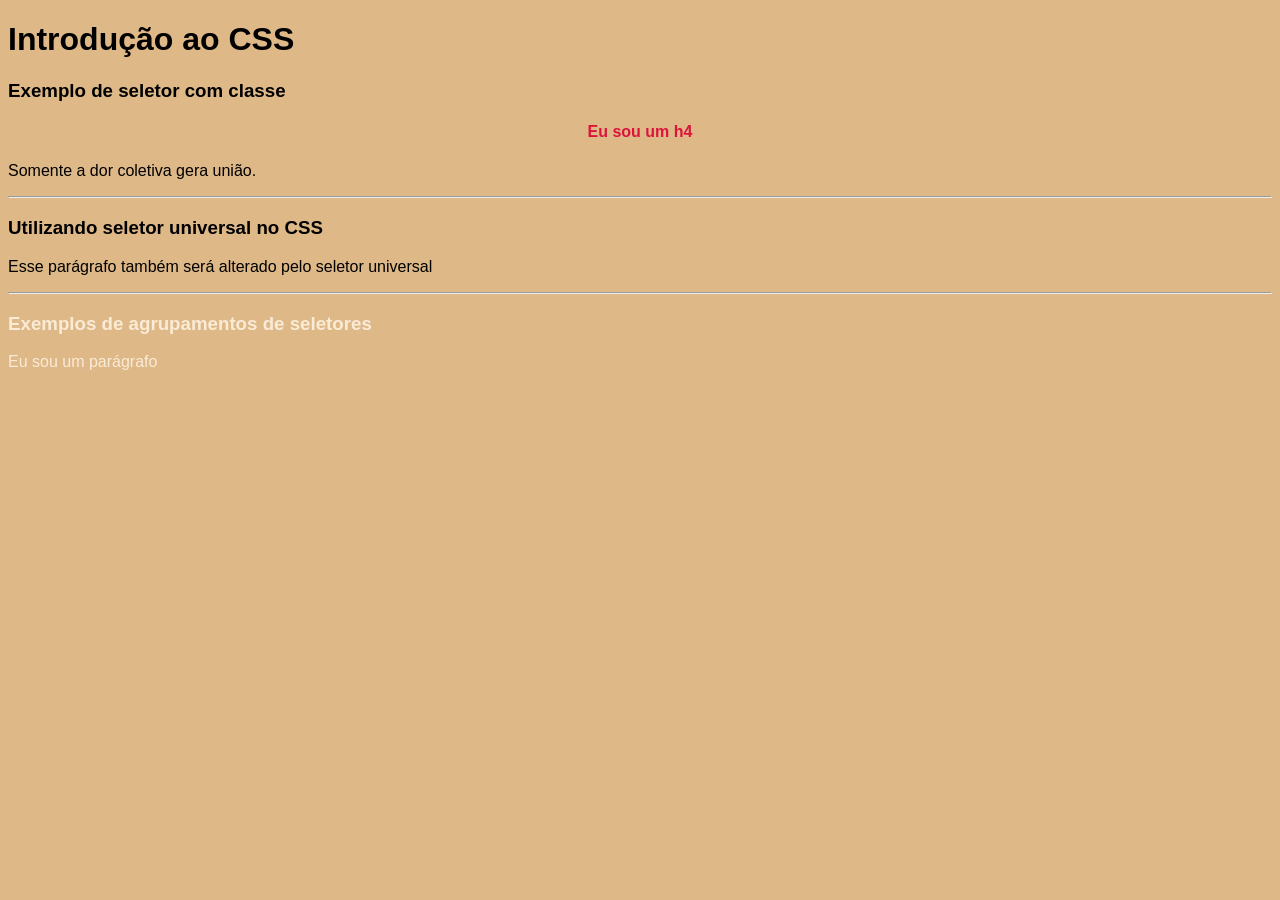
<file: Aula 01/index.html>
<!DOCTYPE html>
<html lang="pt-br">
  <head>
    <meta charset="UTF-8">
    <meta name="viewport" content="width=device-width, initial-scale=1.0">

    <link rel="stylesheet" href="./css/style.css">

    <title>Conteúdo Aula01 - CSS </title>
  </head>
  <body>
    
    <h1>Introdução ao CSS</h1>

    <h3>Exemplo de seletor com classe</h3>

    <h4 class="ex1">Eu sou um h4</h4>

    <p class="ex1">Somente a dor coletiva gera união.</p>

<hr> 

<h3>Utilizando seletor universal no CSS</h3>

<p>Esse parágrafo também será alterado pelo seletor universal</p>

<hr>

<h3 class="ex2-h3">Exemplos de agrupamentos de seletores</h3>

<p class="ex2-p">Eu sou um parágrafo</p>

  </body>
</html>
</file>
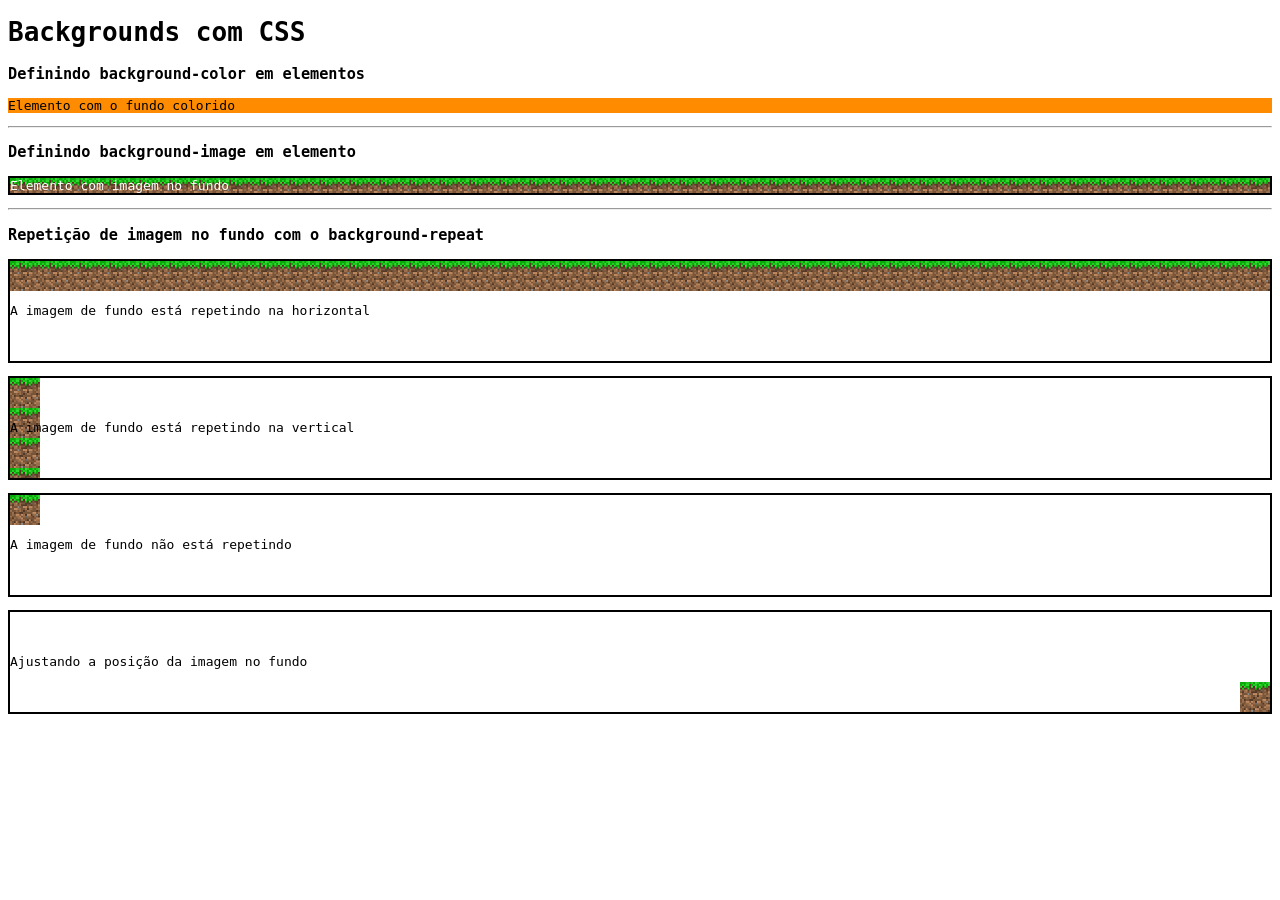
<file: Aula 02/index.html>
<!DOCTYPE html>
<html lang="pt-br">
  <head>
    <link rel="stylesheet" href="./css/style.css">

    <title>Conteúdo Aula02 - CSS</title>
    </head>
    <body>

        <h1>Backgrounds com CSS</h1>

        <h3>Definindo background-color em elementos</h3>

        <p class="ex1">Elemento com o fundo colorido</p>

        <hr>

        <h3>Definindo background-image em elemento</h3>

        <p class="ex2">Elemento com imagem no fundo</p>

        <hr> 

        <h3>Repetição de imagem no fundo com o background-repeat</h3>

        <p class="ex3">A imagem de fundo está repetindo na horizontal</p>

        <p class="ex4">A imagem de fundo está repetindo na vertical</p>

        <p class="ex5">A imagem de fundo não está repetindo</p>
        
        <p class="ex6">Ajustando a posição da imagem no fundo</p>
        
        

    </body>
    </html>
</file>
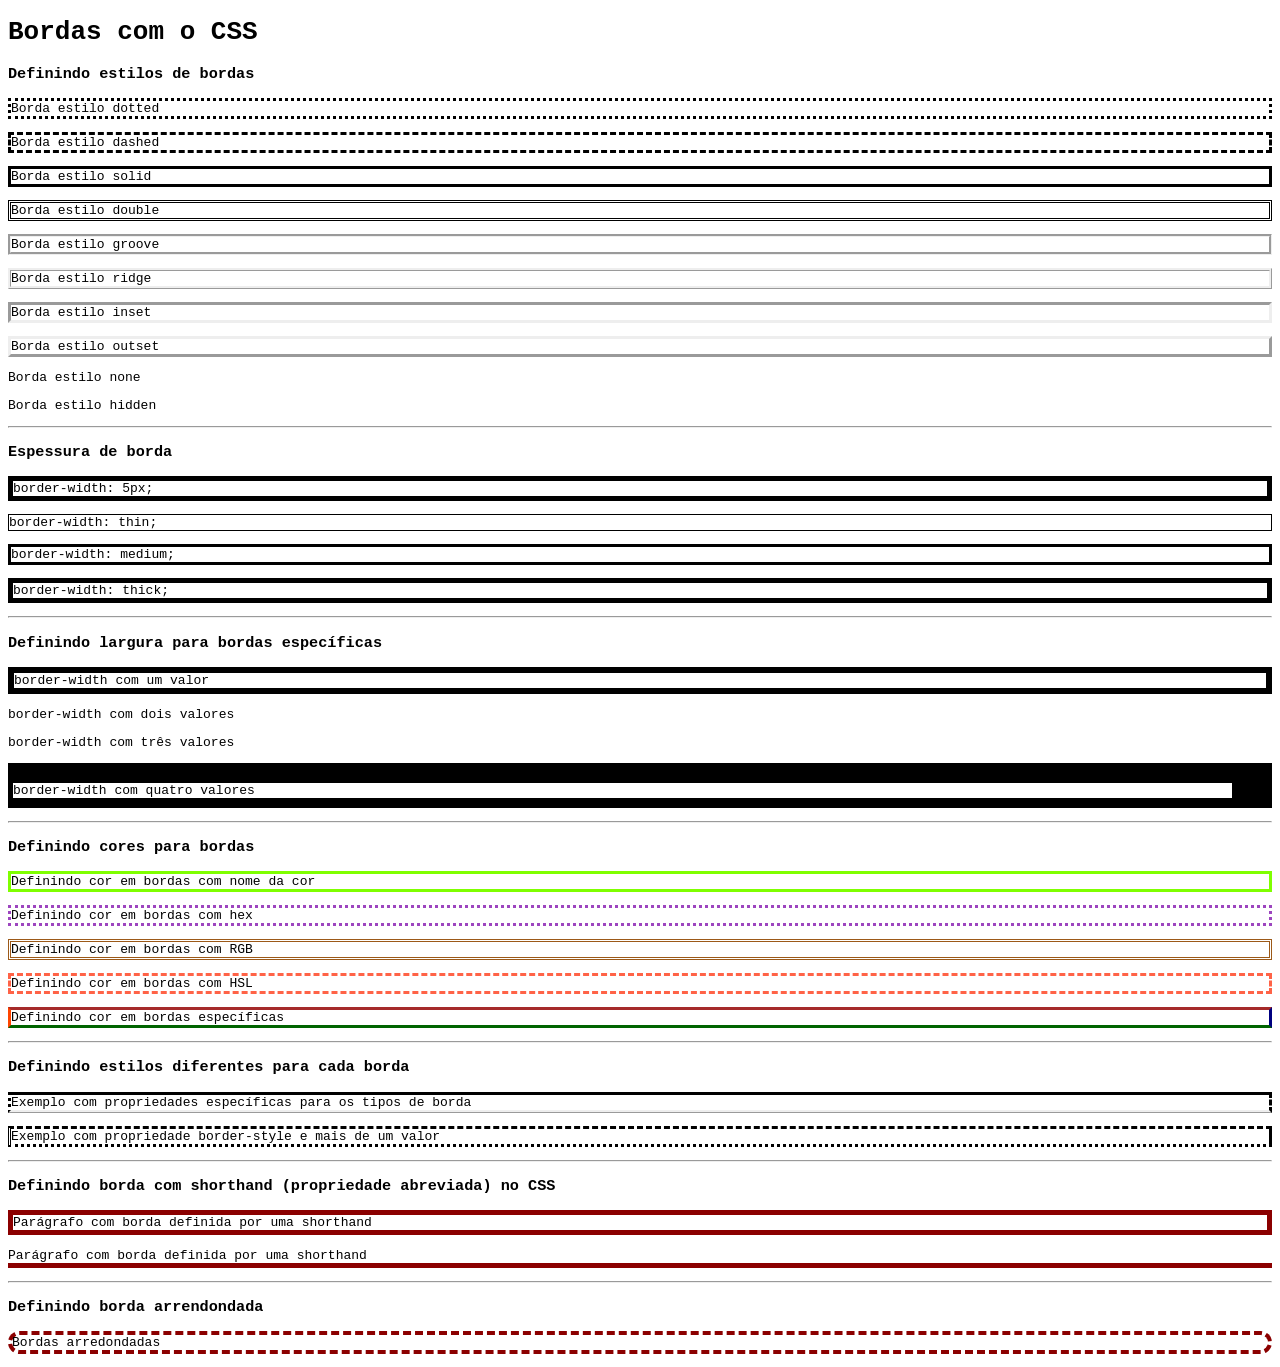
<file: Aula 03/index.html>
<!DOCTYPE html>
<html lang="pt-br">
    <head>
        <meta charset="UTF-8">
        <meta name="viewport" content="width=device-width, initial-scale=1.0">

        <link rel="stylesheet" href="./css/style.css">

        <title>Conteúdo Aula02 - CSS</title>
    </head>
    <body>

        <h1>Bordas com o CSS</h1>

        <h3>Definindo estilos de bordas</h3>

        <p class="dotted">Borda estilo dotted</p>
        <p class="dashed">Borda estilo dashed</p>
        <p class="solid">Borda estilo solid</p>
        <p class="double">Borda estilo double</p>
        <p class="groove">Borda estilo groove</p>
        <p class="ridge">Borda estilo ridge</p>
        <p class="inset">Borda estilo inset</p>
        <p class="outset">Borda estilo outset</p>
        <p class="none">Borda estilo none</p>
        <p class="hidden">Borda estilo hidden</p>

        <hr>

        <h3>Espessura de borda</h3>

        <p class="p-5px">border-width: 5px;</p>
        <p class="p-thin">border-width: thin;</p>
        <p class="p-medium">border-width: medium;</p>
        <p class="p-thick">border-width: thick;</p>

        <hr>

        <h3>Definindo largura para bordas específicas</h3>

        <p class="p-1valor">border-width com um valor</p>
        <p clas="p-2valores">border-width com dois valores</p>
        <p clas="p-3valores">border-width com três valores</p>
        <p class="p-4valores">border-width com quatro valores</p>

        <hr>

        <h3>Definindo cores para bordas</h3>

        <p class="borda-cor1">Definindo cor em bordas com nome da cor</p>
        <p class="borda-cor2">Definindo cor em bordas com hex</p>
        <p class="borda-cor3">Definindo cor em bordas com RGB</p>
        <p class="borda-cor4">Definindo cor em bordas com HSL</p>
        <p class="borda-cor5">Definindo cor em bordas específicas</p>

        <hr>

        <h3>Definindo estilos diferentes para cada borda</h3>

        <p class="bordas-individuais1">Exemplo com propriedades específicas para os tipos de borda</p>
        <p class="bordas-individuais2">Exemplo com propriedade border-style e mais de um valor</p>

        <hr>

        <h3>Definindo borda com shorthand (propriedade abreviada) no CSS</h3>

        <p class="borda-abbr1">Parágrafo com borda definida por uma shorthand</p>
        <p class="borda-abbr2">Parágrafo com borda definida por uma shorthand</p>

        <hr>

        <h3>Definindo borda arrendondada</h3>

        <p class="borda-arredondada">Bordas arredondadas</p>

    </body>
</html>
</file>
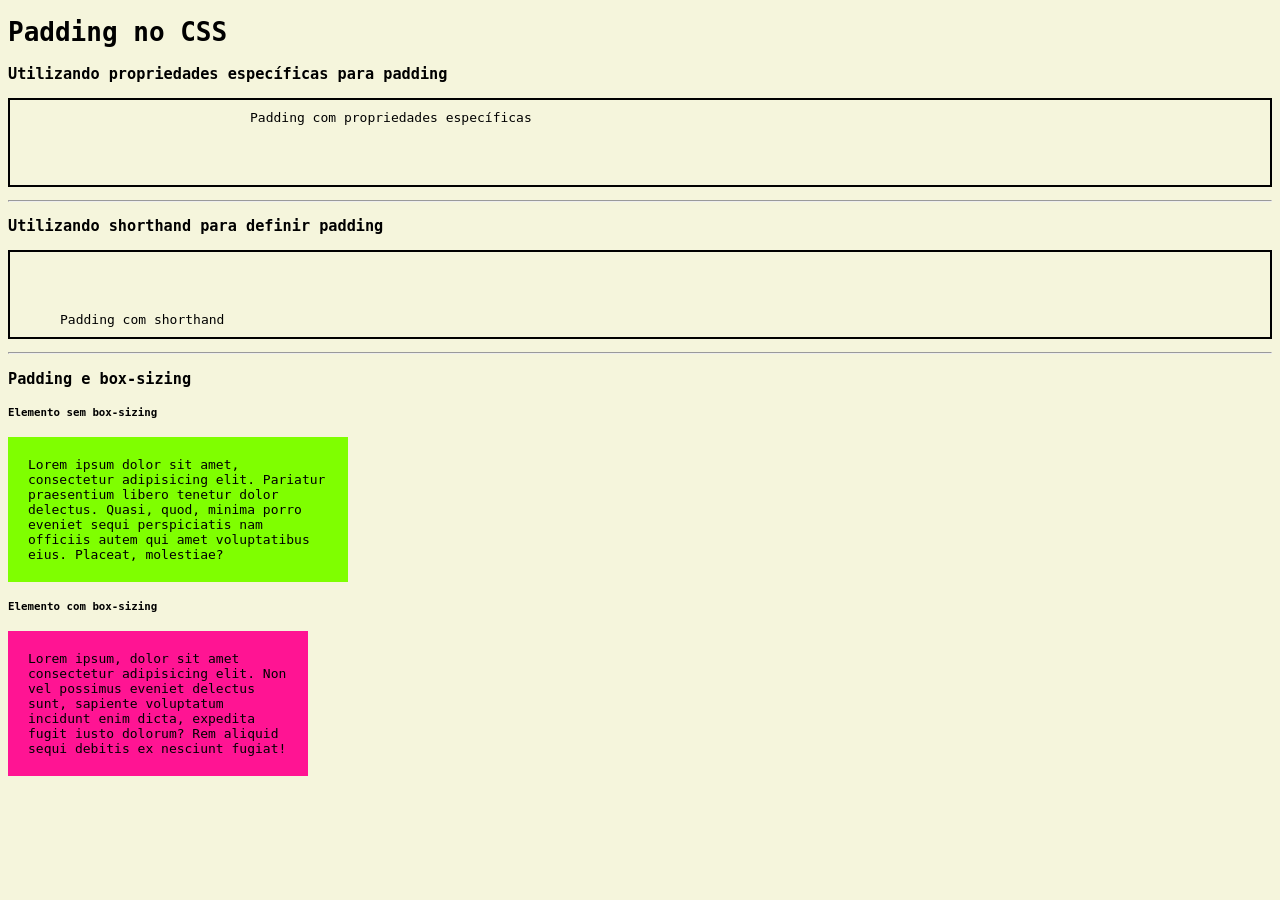
<file: Aula 04/index.html>
<!DOCTYPE html>
<html lang="pt-br">
  <head>
    <meta charset="UTF-8">
    <meta name="viewport" content="width=device-width, initial-scale=1.0">

    <link rel="stylesheet" href="./css/style.css">

    <title>Conteúdo Aula04 - CSS</title>
  </head>
  <body>
    
    <h1>Padding no CSS</h1>

    <h3>Utilizando propriedades específicas para padding</h3>

    <p class="ex1">Padding com propriedades específicas</p>

    <hr>

    <h3>Utilizando shorthand para definir padding</h3>

    <p class="ex2">Padding com shorthand</p>

    <hr>

    <h3>Padding e box-sizing</h3>

    <h5>Elemento sem box-sizing</h5>
    <p class="ex3">Lorem ipsum dolor sit amet, consectetur adipisicing elit. Pariatur praesentium libero tenetur dolor delectus. Quasi, quod, minima porro eveniet sequi perspiciatis nam officiis autem qui amet voluptatibus eius. Placeat, molestiae?</p>

    <h5>Elemento com box-sizing</h5>
    <p class="ex3-2">Lorem ipsum, dolor sit amet consectetur adipisicing elit. Non vel possimus eveniet delectus sunt, sapiente voluptatum incidunt enim dicta, expedita fugit iusto dolorum? Rem aliquid sequi debitis ex nesciunt fugiat!</p>

  </body>
</html>
</file>
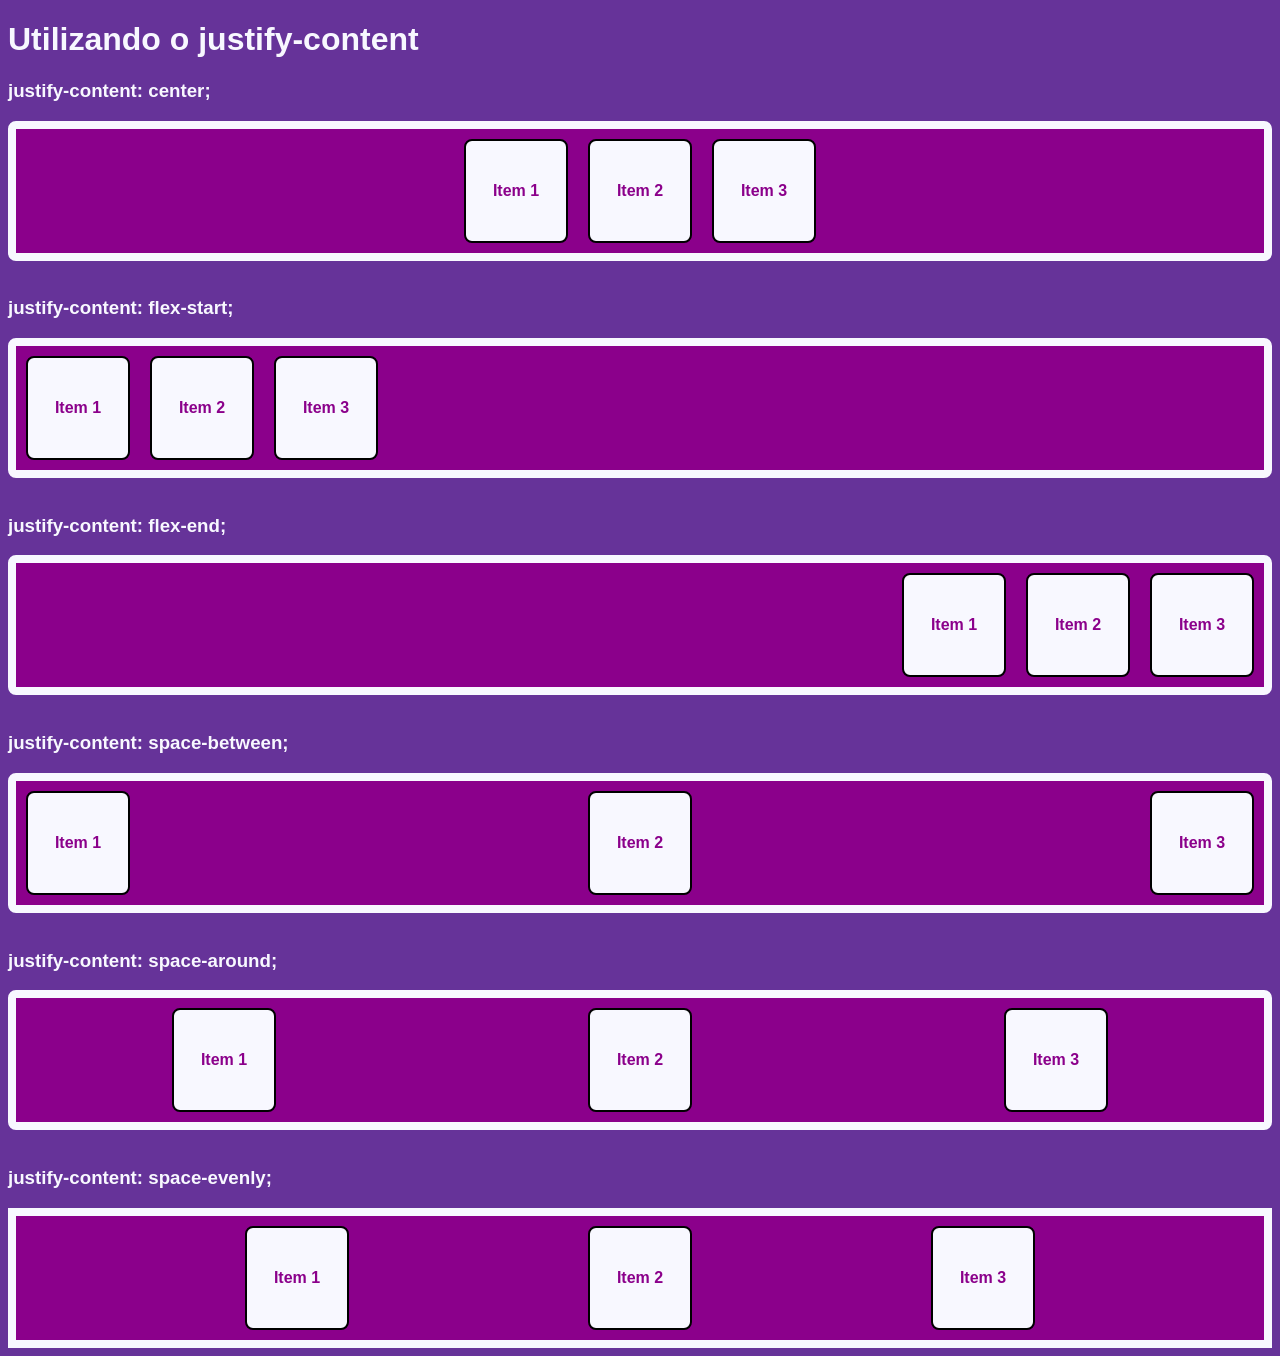
<file: Aula 05/index.html>
<!DOCTYPE html>
<html lang="pt-br">
<head>
  <meta charset="UTF-8">
  <meta name="viewport" content="width=device-width, initial-scale=1.0">

  <link rel="stylesheet" href="./css/style.css">

  <title>Conteúdo Aula05 - CSS</title>
</head>
<body>
  
  <h1>Utilizando o justify-content</h1>

  <h3>justify-content: center;</h3>

  <div class="center">
    <div>Item 1</div>
    <div>Item 2</div>
    <div>Item 3</div>
  </div>

  <br>

  <h3>justify-content: flex-start;</h3>

  <div class="flex-start">
    <div>Item 1</div>
    <div>Item 2</div>
    <div>Item 3</div>
  </div>

  <br>

  <h3>justify-content: flex-end;</h3>

  <div class="flex-end">
    <div>Item 1</div>
    <div>Item 2</div>
    <div>Item 3</div>
  </div>

  <br>

  <h3>justify-content: space-between;</h3>

  <div class="space-between">
    <div>Item 1</div>
    <div>Item 2</div>
    <div>Item 3</div>
  </div>

  <br>

  <h3>justify-content: space-around;</h3>

  <div class="space-around">
    <div>Item 1</div>
    <div>Item 2</div>
    <div>Item 3</div>
  </div>

  <br>

  <h3>justify-content: space-evenly;</h3>

  <div class="space-evenly">
    <div>Item 1</div>
    <div>Item 2</div>
    <div>Item 3</div>
  </div>
  
</body>
</html>
</file>
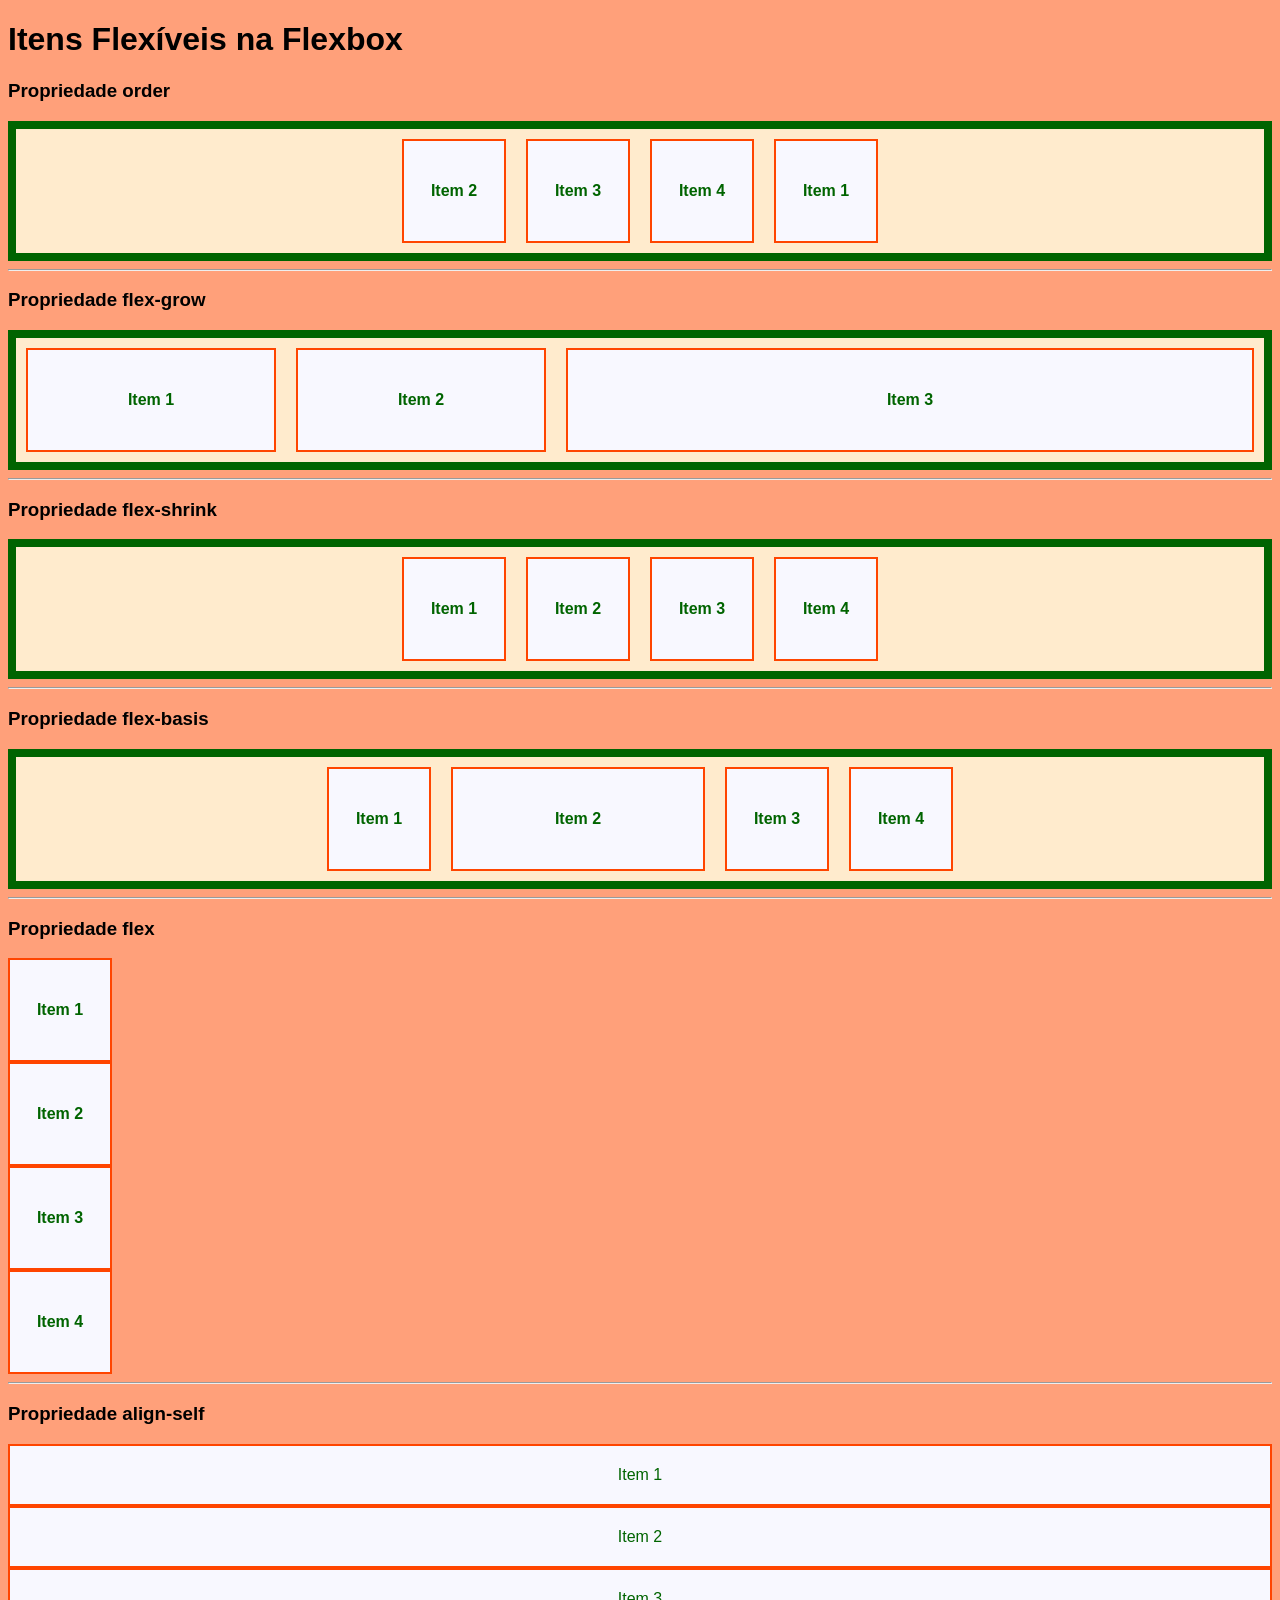
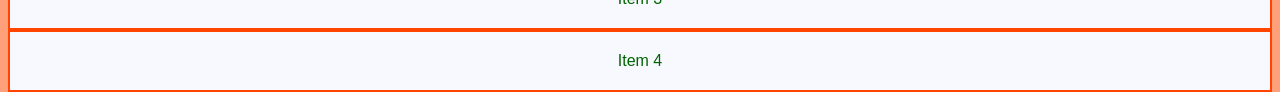
<file: Aula 06/index.html>
<!DOCTYPE html>
<html lang="pt-br">
  <head>
    <meta charset="UTF-8">
    <meta name="viewport" content="width=device-width, initial-scale=1.0">

    <link rel="stylesheet" href="./css/style.css">

    <title>Conteúdo Aula06 - CSS</title>
  </head>
  <body>
    
    <h1>Itens Flexíveis na Flexbox</h1>

    <h3>Propriedade order</h3>

    <div class="order">
      <div style="order: 4;">Item 1</div>
      <div style="order: 1;">Item 2</div>
      <div style="order: 2;">Item 3</div>
      <div style="order: 3;">Item 4</div>
    </div>

    <hr>

    <h3>Propriedade flex-grow</h3>

    <div class="flex-grow">
      <div style="flex-grow: 1;">Item 1</div>
      <div style="flex-grow: 1;">Item 2</div>
      <div style="flex-grow: 4;">Item 3</div>
    </div>

    <hr>

    <h3>Propriedade flex-shrink</h3>

    <div class="flex-shrink">
      <div>Item 1</div>
      <div style="flex-shrink: 4;">Item 2</div>
      <div>Item 3</div>
      <div>Item 4</div>
    </div>

    <hr>

    <h3>Propriedade flex-basis</h3>

    <div class="flex-basis">
      <div>Item 1</div>
      <div style="flex-basis: 250px;">Item 2</div>
      <div>Item 3</div>
      <div>Item 4</div>
    </div>

    <hr>

    <h3>Propriedade flex</h3>

    <div class="flex">
      <div>Item 1</div>
      <div>Item 2</div>
      <div style="flex: 1 0 150px;">Item 3</div>
      <div>Item 4</div>
    </div>

    <hr>

    <h3>Propriedade align-self</h3>

    <div class="align-self">
        <div>Item 1</div>
        <div>Item 2</div>
        <div id="as-item3">Item 3</div>
        <div>Item 4</div>
    </div>

  </body>
</html>
</file>
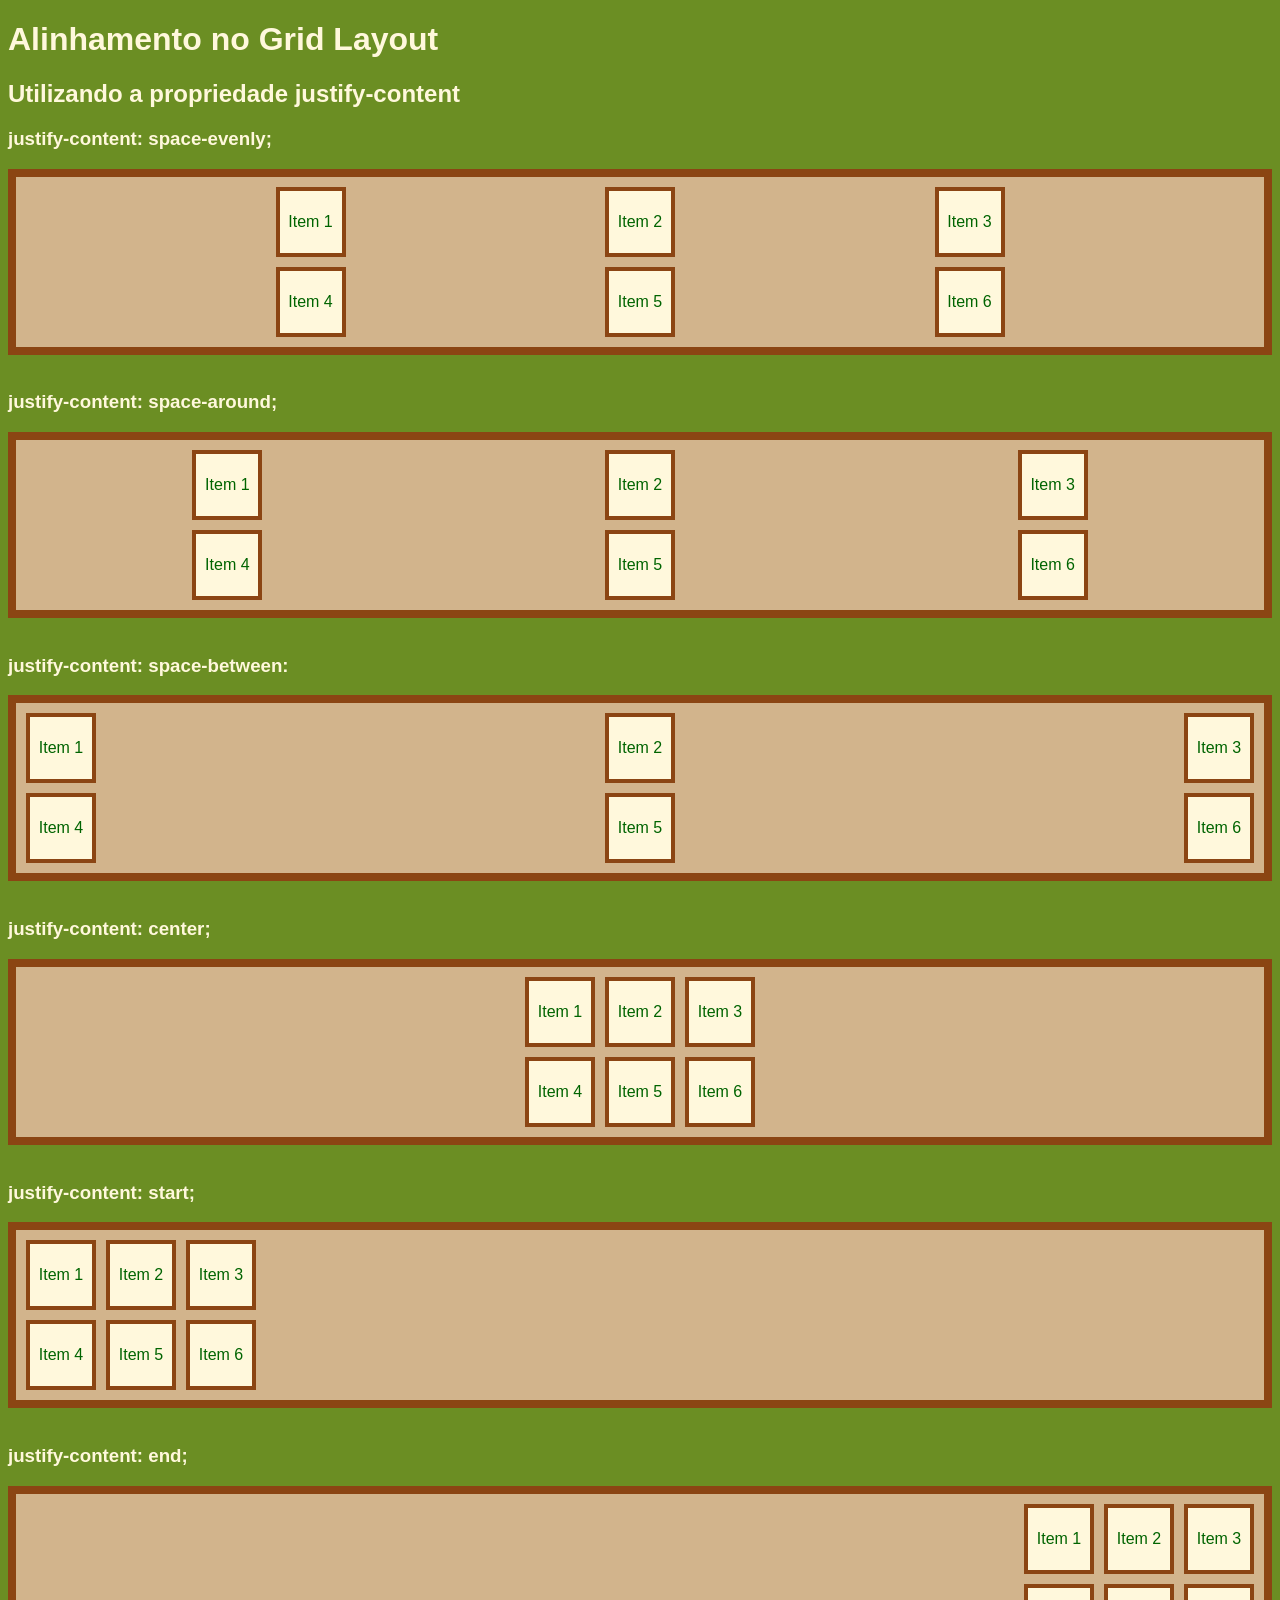
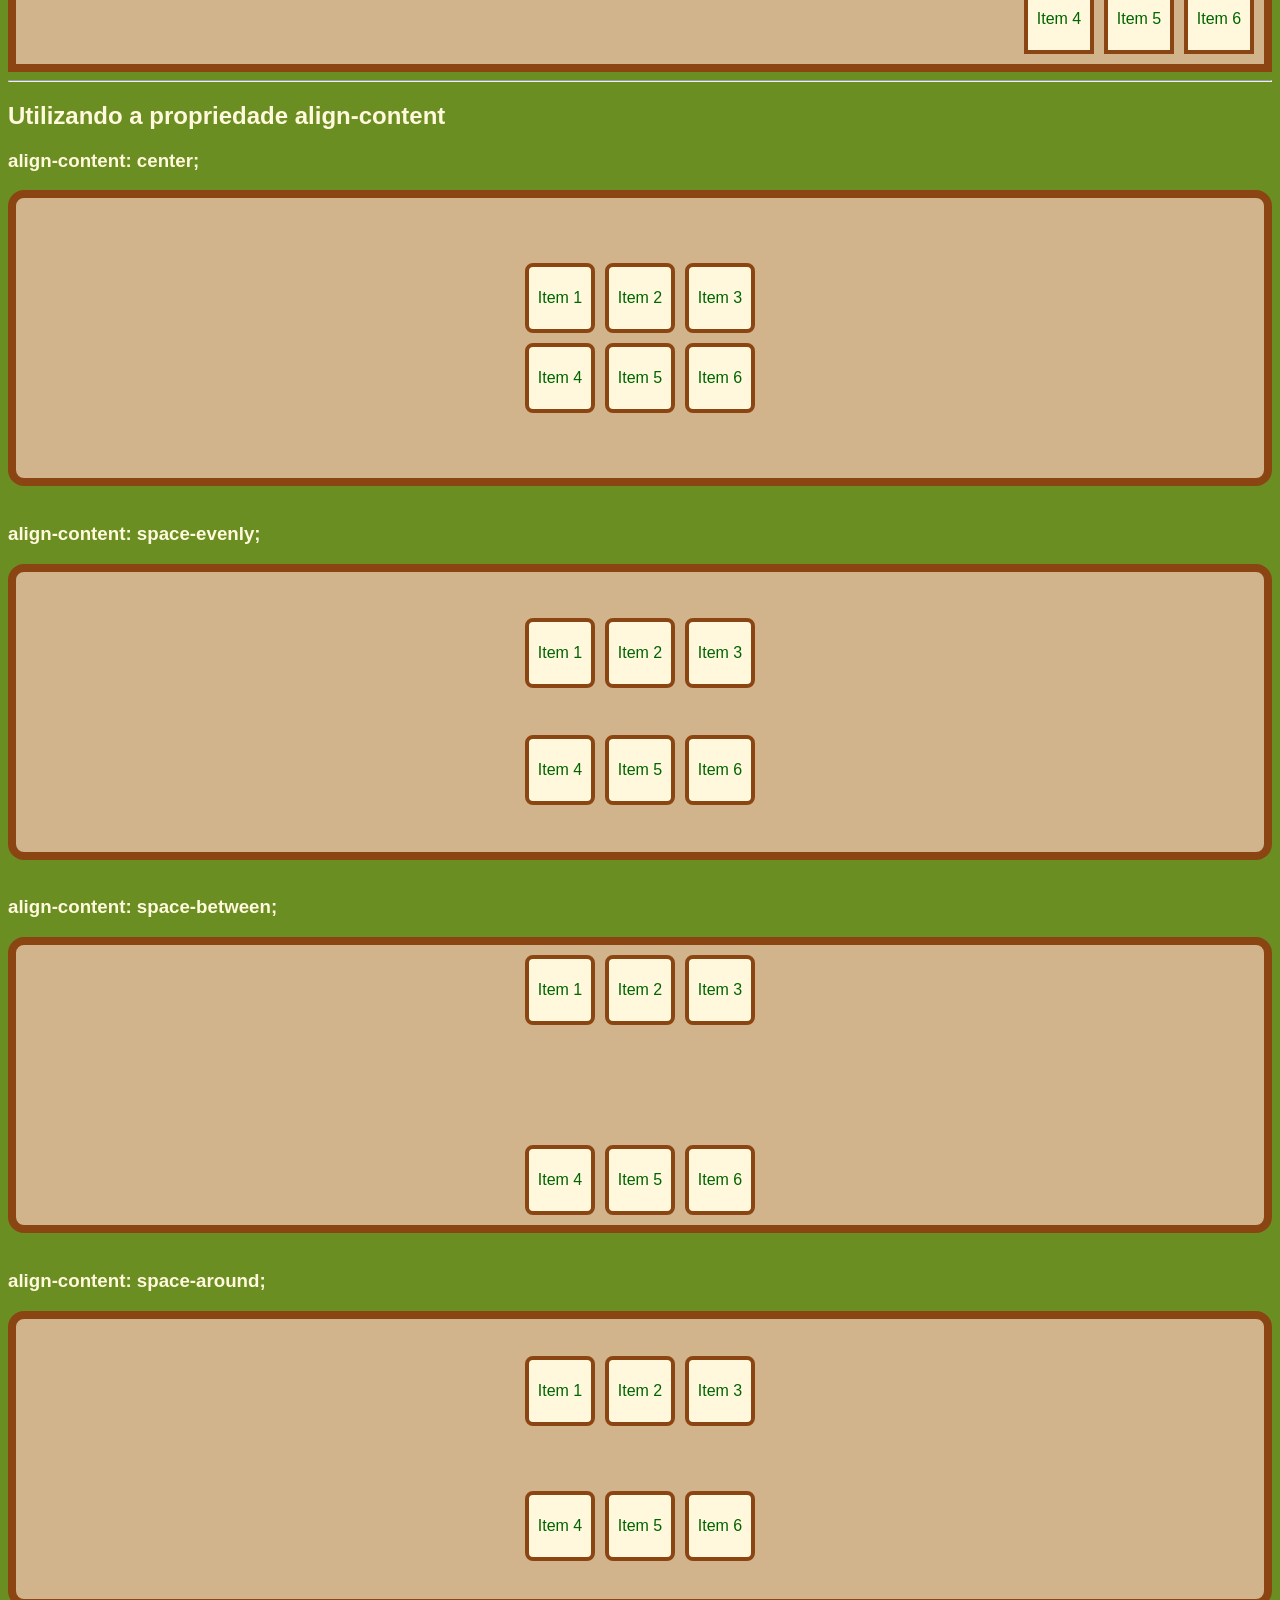
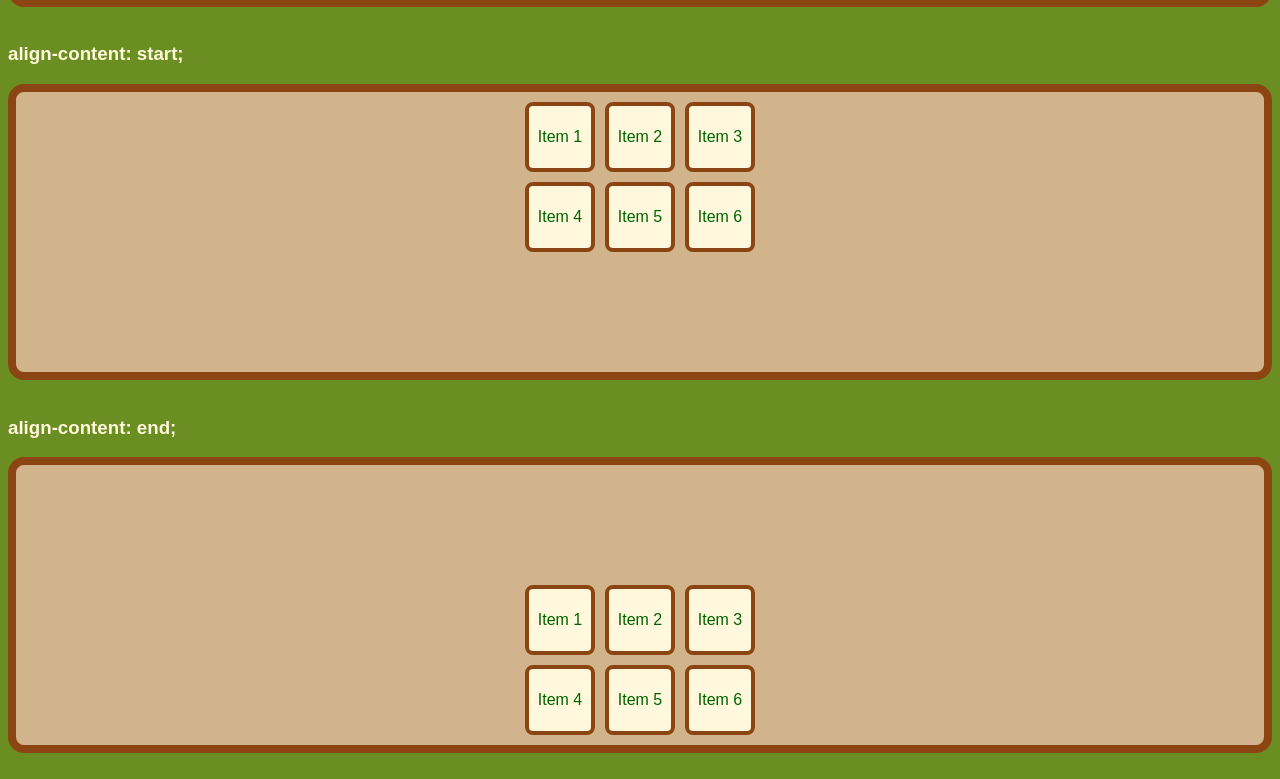
<file: Aula 07/index.html>
<!DOCTYPE html>
<html lang="pt-br">
  <head>
    <meta charset="UTF-8">
    <meta name="viewport" content="width=device-width, initial-scale=1.0">

    <link rel="stylesheet" href="./css/style.css">

    <title>Conteúdo Aula07 - CSS</title>
  </head>
  <body>
    
    <h1>Alinhamento no Grid Layout</h1>

    <h2>Utilizando a propriedade justify-content</h2>

    <h3>justify-content: space-evenly;</h3>

    <div class="ex1">
      <div>Item 1</div>
      <div>Item 2</div>
      <div>Item 3</div>
      <div>Item 4</div>
      <div>Item 5</div>
      <div>Item 6</div>
    </div>

    <br>

    <h3>justify-content: space-around;</h3>

    <div class="ex2">
      <div>Item 1</div>
      <div>Item 2</div>
      <div>Item 3</div>
      <div>Item 4</div>
      <div>Item 5</div>
      <div>Item 6</div>
    </div>

    <br>

    <h3>justify-content: space-between:</h3>

    <div class="ex3">
      <div>Item 1</div>
      <div>Item 2</div>
      <div>Item 3</div>
      <div>Item 4</div>
      <div>Item 5</div>
      <div>Item 6</div>
    </div>

    <br>

    <h3>justify-content: center;</h3>

    <div class="ex4">
      <div>Item 1</div>
      <div>Item 2</div>
      <div>Item 3</div>
      <div>Item 4</div>
      <div>Item 5</div>
      <div>Item 6</div>
    </div>

    <br>

    <h3>justify-content: start;</h3>

    <div class="ex5">
      <div>Item 1</div>
      <div>Item 2</div>
      <div>Item 3</div>
      <div>Item 4</div>
      <div>Item 5</div>
      <div>Item 6</div>
    </div>

    <br>

    <h3>justify-content: end;</h3>

    <div class="ex6">
      <div>Item 1</div>
      <div>Item 2</div>
      <div>Item 3</div>
      <div>Item 4</div>
      <div>Item 5</div>
      <div>Item 6</div>
    </div>

    <hr>

    <h2>Utilizando a propriedade align-content</h2>

    <h3>align-content: center;</h3>

    <div class="ex7">
      <div>Item 1</div>
      <div>Item 2</div>
      <div>Item 3</div>
      <div>Item 4</div>
      <div>Item 5</div>
      <div>Item 6</div>
    </div>

    <br>

    <h3>align-content: space-evenly;</h3>

    <div class="ex8">
      <div>Item 1</div>
      <div>Item 2</div>
      <div>Item 3</div>
      <div>Item 4</div>
      <div>Item 5</div>
      <div>Item 6</div>
    </div>

    <br>

    <h3>align-content: space-between;</h3>

    <div class="ex9">
      <div>Item 1</div>
      <div>Item 2</div>
      <div>Item 3</div>
      <div>Item 4</div>
      <div>Item 5</div>
      <div>Item 6</div>
    </div>

    <br>

    <h3>align-content: space-around;</h3>

    <div class="ex10">
      <div>Item 1</div>
      <div>Item 2</div>
      <div>Item 3</div>
      <div>Item 4</div>
      <div>Item 5</div>
      <div>Item 6</div>
    </div>

    <br>

    <h3>align-content: start;</h3>

    <div class="ex11">
      <div>Item 1</div>
      <div>Item 2</div>
      <div>Item 3</div>
      <div>Item 4</div>
      <div>Item 5</div>
      <div>Item 6</div>
    </div>

    <br>

    <h3>align-content: end;</h3>

    <div class="ex12">
      <div>Item 1</div>
      <div>Item 2</div>
      <div>Item 3</div>
      <div>Item 4</div>
      <div>Item 5</div>
      <div>Item 6</div>
    </div>

    <br>




  </body>
</html>
</file>
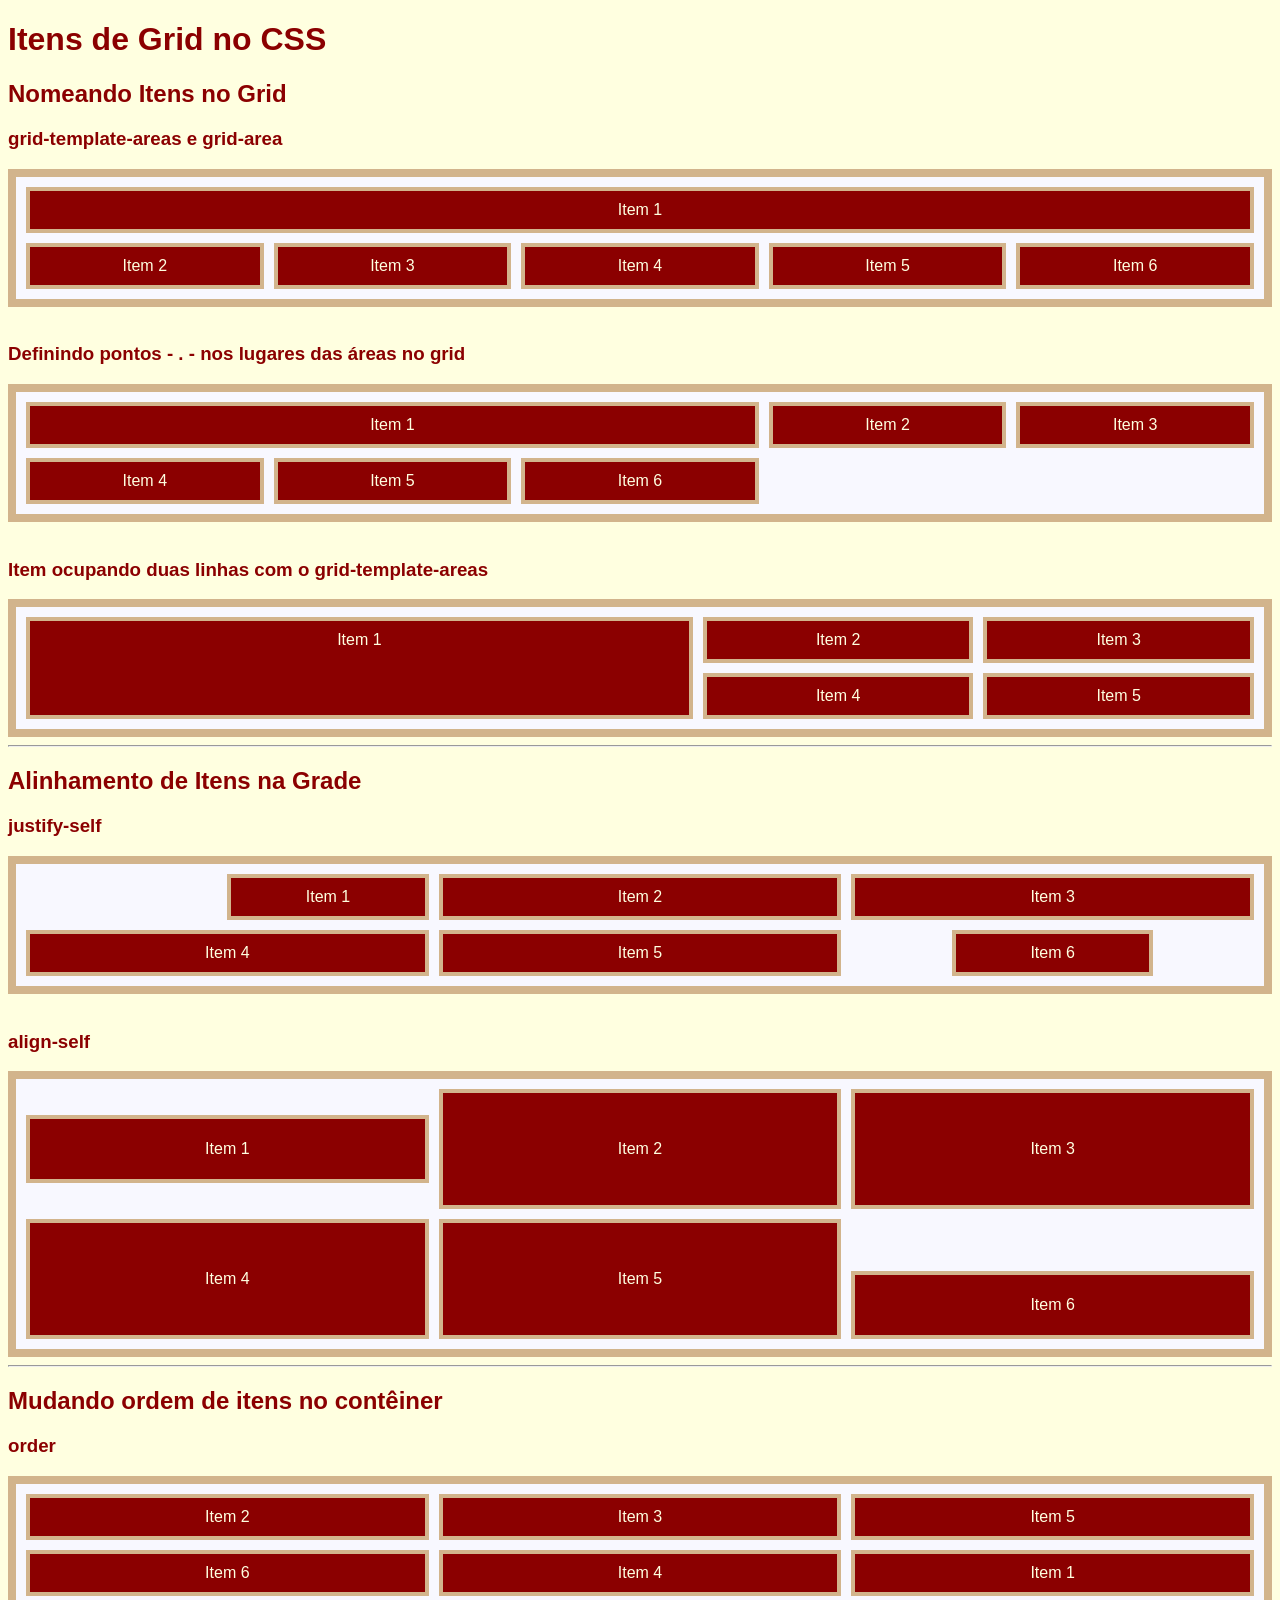
<file: Aula 08/index.html>
<!DOCTYPE html>
<html lang="pt-br">
  <head>
    <meta charset="UTF-8">
    <meta name="viewport" content="width=device-width, initial-scale=1.0">

    <link rel="stylesheet" href="./css/style.css">

    <title>Conteúdo Aula08 - CSS</title>
  </head>
  <body>
    
    <h1>Itens de Grid no CSS</h1>

    <h2>Nomeando Itens no Grid</h2>

    <h3>grid-template-areas e grid-area</h3>

    <div class="ex1">
      <div id="ex1-item1">Item 1</div>
      <div>Item 2</div>
      <div>Item 3</div>
      <div>Item 4</div>
      <div>Item 5</div>
      <div>Item 6</div>
    </div>

    <br>

    <h3>Definindo pontos - . - nos lugares das áreas no grid</h3>

    <div class="ex2">
      <div id="ex2-item1">Item 1</div>
      <div>Item 2</div>
      <div>Item 3</div>
      <div>Item 4</div>
      <div>Item 5</div>
      <div>Item 6</div>
    </div>  

    <br>

    <h3>Item ocupando duas linhas com o grid-template-areas</h3>

    <div class="ex3">
      <div id="ex3-item1">Item 1</div>
      <div>Item 2</div>
      <div>Item 3</div>
      <div>Item 4</div>
      <div>Item 5</div>
    </div> 

    <hr>


    <h2>Alinhamento de Itens na Grade</h2>
    
    <h3>justify-self</h3>

    <div class="ex4">
      <div id="ex4-item1">Item 1</div>
      <div>Item 2</div>
      <div>Item 3</div>
      <div>Item 4</div>
      <div>Item 5</div>
      <div id="ex4-item6">Item 6</div>
    </div> 

    <br>

    <h3>align-self</h3>

    <div class="ex5">
      <div id="ex5-item1">Item 1</div>
      <div>Item 2</div>
      <div>Item 3</div>
      <div>Item 4</div>
      <div>Item 5</div>
      <div id="ex5-item6">Item 6</div>
    </div> 

    <hr>

    <h2>Mudando ordem de itens no contêiner</h2>

    <h3>order</h3>

    <div class="ex6">
      <div style="order: 6;">Item 1</div>
      <div style="order: 1;">Item 2</div>
      <div style="order: 2;">Item 3</div>
      <div style="order: 5;">Item 4</div>
      <div style="order: 3;">Item 5</div>
      <div style="order: 4;">Item 6</div>
    </div> 


  </body>
</html>
</file>
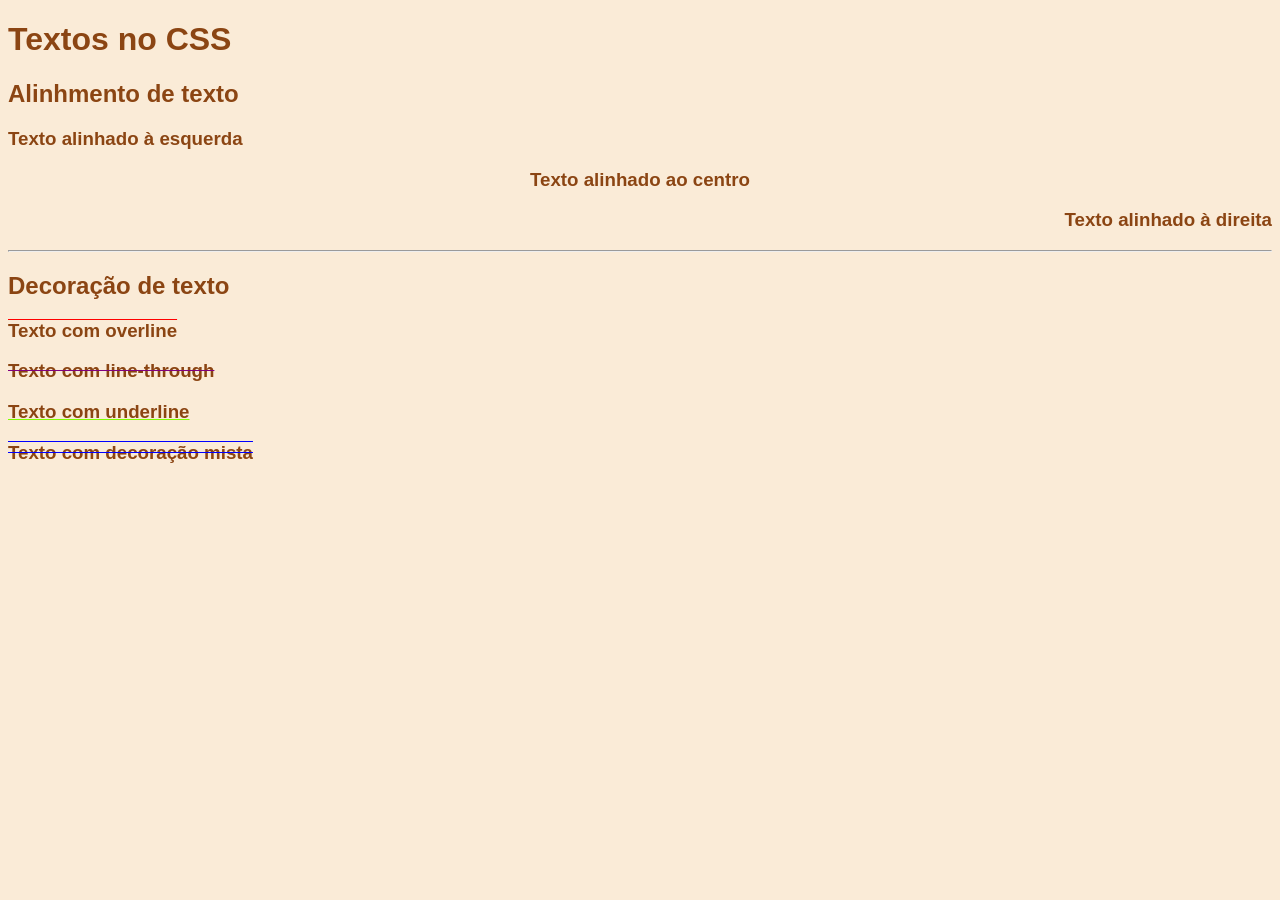
<file: Aula 09/index.html>
<!DOCTYPE html>
<html lang="pt-br">
  <head>
    <meta charset="UTF-8">
    <meta name="viewport" content="width=device-width, initial-scale=1.0">

    <link rel="stylesheet" href="./css/style.css">

    <title>Conteúdo Aula09 - CSS</title>
  </head>
  <body>
    
    <h1>Textos no CSS</h1>

    <h2>Alinhmento de texto</h2>

    <h3 class="ex1">Texto alinhado à esquerda</h3>
    <h3 class="ex2">Texto alinhado ao centro</h3>
    <h3 class="ex3">Texto alinhado à direita</h3>

    <hr>

    <h2>Decoração de texto</h2>

    <h3 class="ex4">Texto com overline</h3>
    <h3 class="ex5">Texto com line-through</h3>
    <h3 class="ex6">Texto com underline</h3>
    <h3 class="ex7">Texto com decoração mista</h3>


  </body>
</html>
</file>
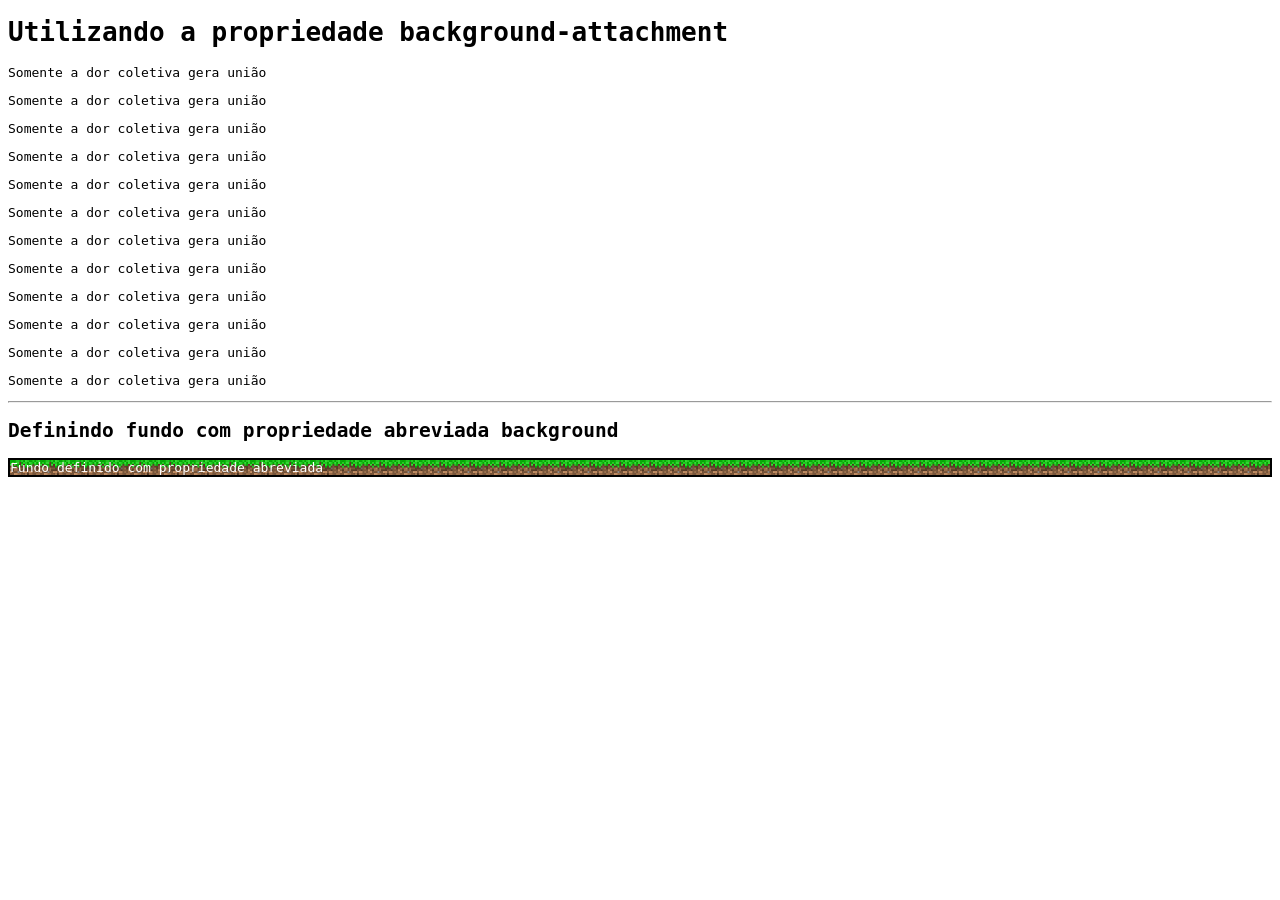
<file: Aula 02/index02.html>
<!DOCTYPE html>
<html lang="pt-br">
    <head>
        <meta charset="UTF-8">
        <meta name="viewport" content="width=device-width, initial-scale=1.0">
        
        <link rel="stylesheet" href="./css/style.css">
        
        <title>Conteúdo Aula02 - CSS</title>
    
    </head>
    <body>

        <h1>Utilizando a propriedade background-attachment</h1>

        <p>Somente a dor coletiva gera união</p>
        <p>Somente a dor coletiva gera união</p>
        <p>Somente a dor coletiva gera união</p>
        <p>Somente a dor coletiva gera união</p>
        <p>Somente a dor coletiva gera união</p>
        <p>Somente a dor coletiva gera união</p>
        <p>Somente a dor coletiva gera união</p>
        <p>Somente a dor coletiva gera união</p>
        <p>Somente a dor coletiva gera união</p>
        <p>Somente a dor coletiva gera união</p>
        <p>Somente a dor coletiva gera união</p>
        <p>Somente a dor coletiva gera união</p>
        
        <hr>

        <h2>Definindo fundo com propriedade abreviada background</h2>

        <p class="ex2">Fundo definido com propriedade abreviada</p>

    </body>
</html>
</file>
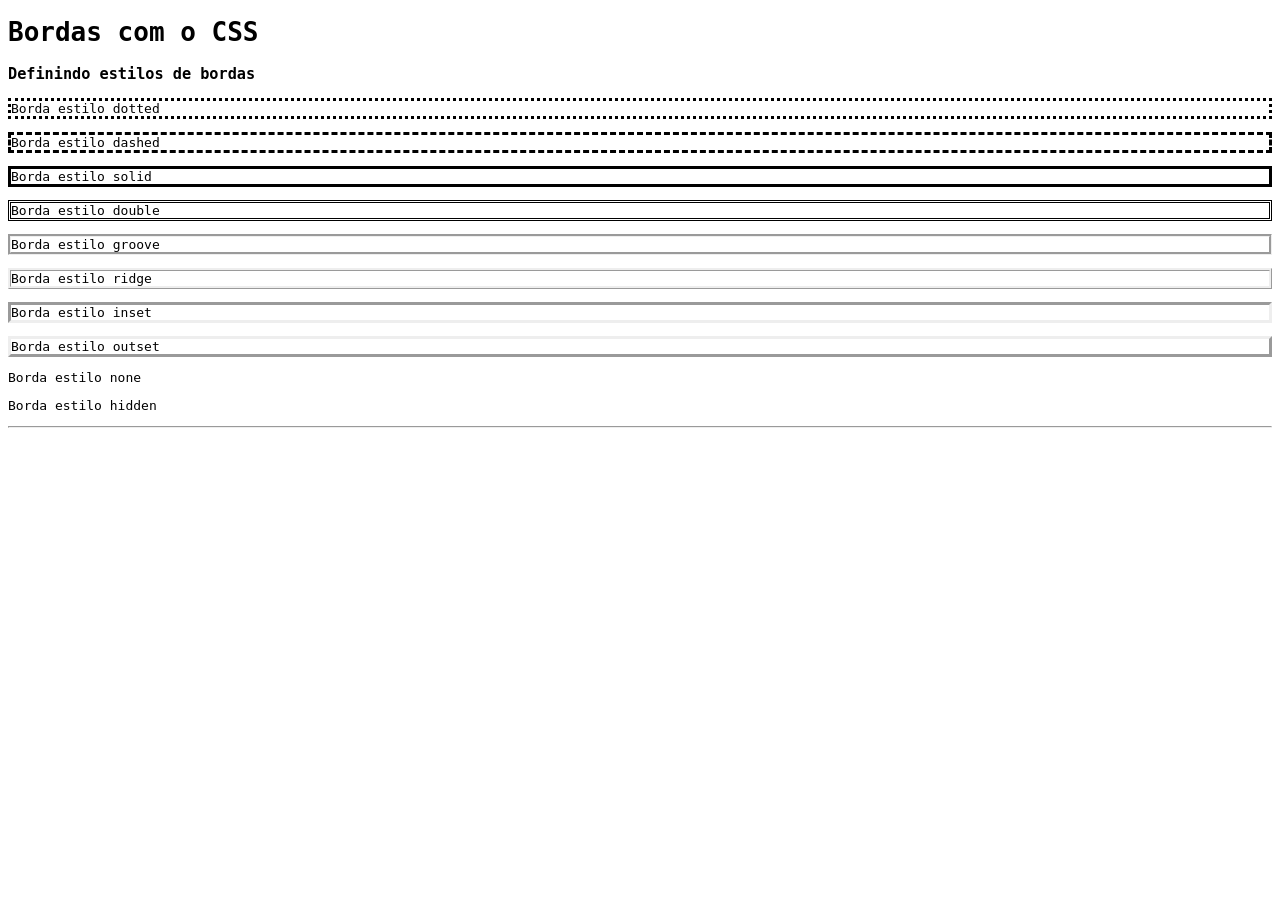
<file: Aula 02/index03.html>
<!DOCTYPE html>
<html lang="pt-br">
    <head>
        <meta charset="UTF-8">
        <meta name="viewport" content="width=device-width, initial-scale=1.0">

        <link rel="stylesheet" href="./css/style03.css">

        <title>Conteúdo Aula02 - CSS</title>
    
    </head>
    <body>

        <h1>Bordas com o CSS</h1>

        <h3>Definindo estilos de bordas</h3>

        <p class="dotted">Borda estilo dotted</p>
        <p class="dashed">Borda estilo dashed</p>
        <p class="solid">Borda estilo solid</p>
        <p class="double">Borda estilo double</p>
        <p class="groove">Borda estilo groove</p>
        <p class="ridge">Borda estilo ridge</p>
        <p class="inset">Borda estilo inset</p>
        <p class="outset">Borda estilo outset</p>
        <p class="none">Borda estilo none</p>
        <p class="hidden">Borda estilo hidden</p>

        <hr>

    </body>
</html>
</file>
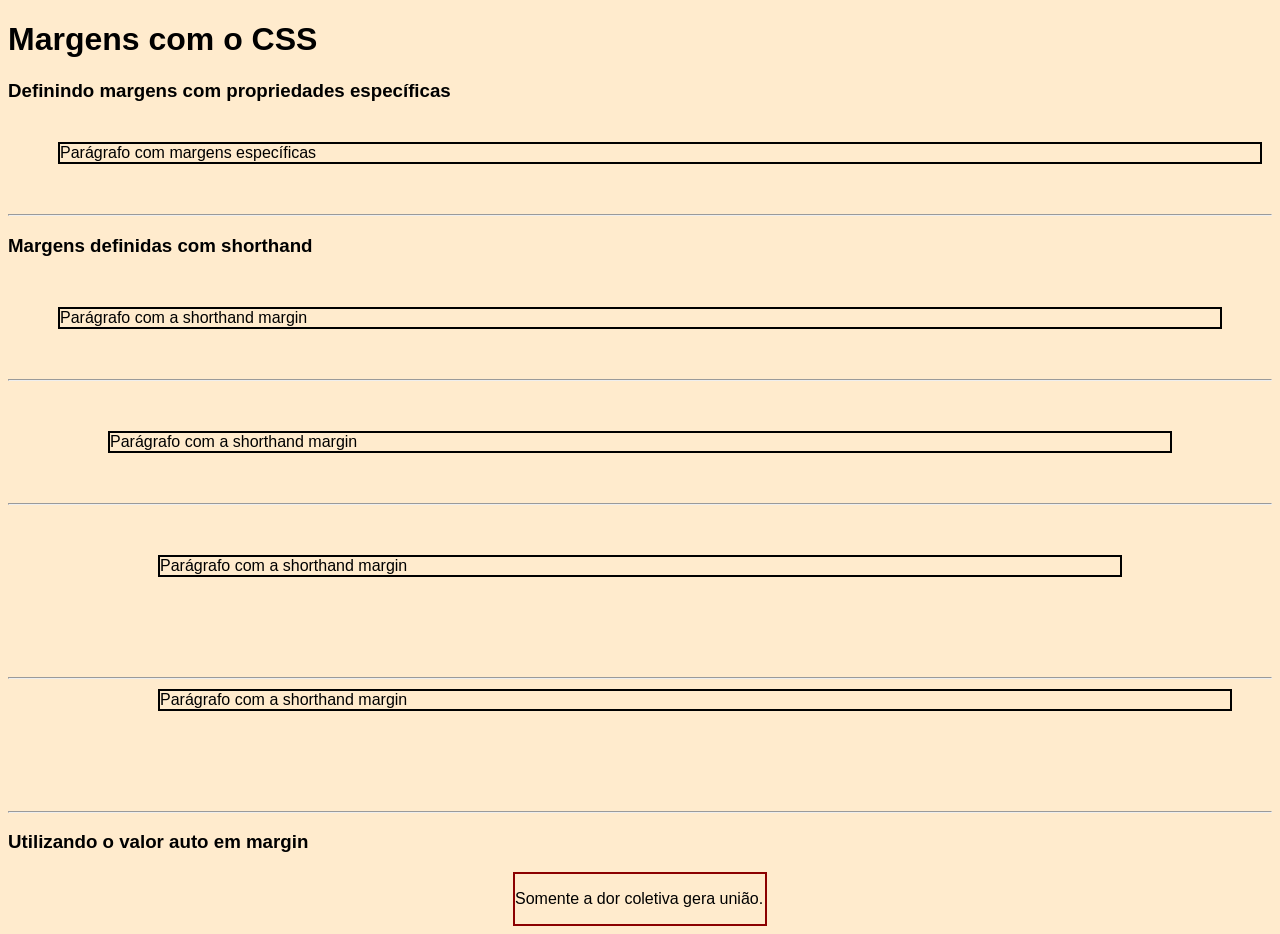
<file: Aula 03/index02.html>
<!DOCTYPE html>
<html lang="pt-br">
<head>
  <meta charset="UTF-8">
  <meta name="viewport" content="width=device-width, initial-scale=1.0">

  <link rel="stylesheet" href="./css/style02.css">

  <title>Conteúdo Aula03 - CSS</title>
</head>
<body>
  
  <h1>Margens com o CSS</h1>

  <h3>Definindo margens com propriedades específicas</h3>

  <p class="ex1">Parágrafo com margens específicas</p>

  <hr>

  <h3>Margens definidas com shorthand</h3>

  <p class="ex2-1">Parágrafo com a shorthand margin</p>

  <hr>

  <p class="ex2-2">Parágrafo com a shorthand margin</p>

  <hr>

  <p class="ex2-3">Parágrafo com a shorthand margin</p>

  <hr>

  <p class="ex2-4">Parágrafo com a shorthand margin</p>

  <hr>

  <h3>Utilizando o valor auto em margin</h3>

  <div class="ex3">
    <p>Somente a dor coletiva gera união.</p>
  </div>


</body>
</html>
</file>
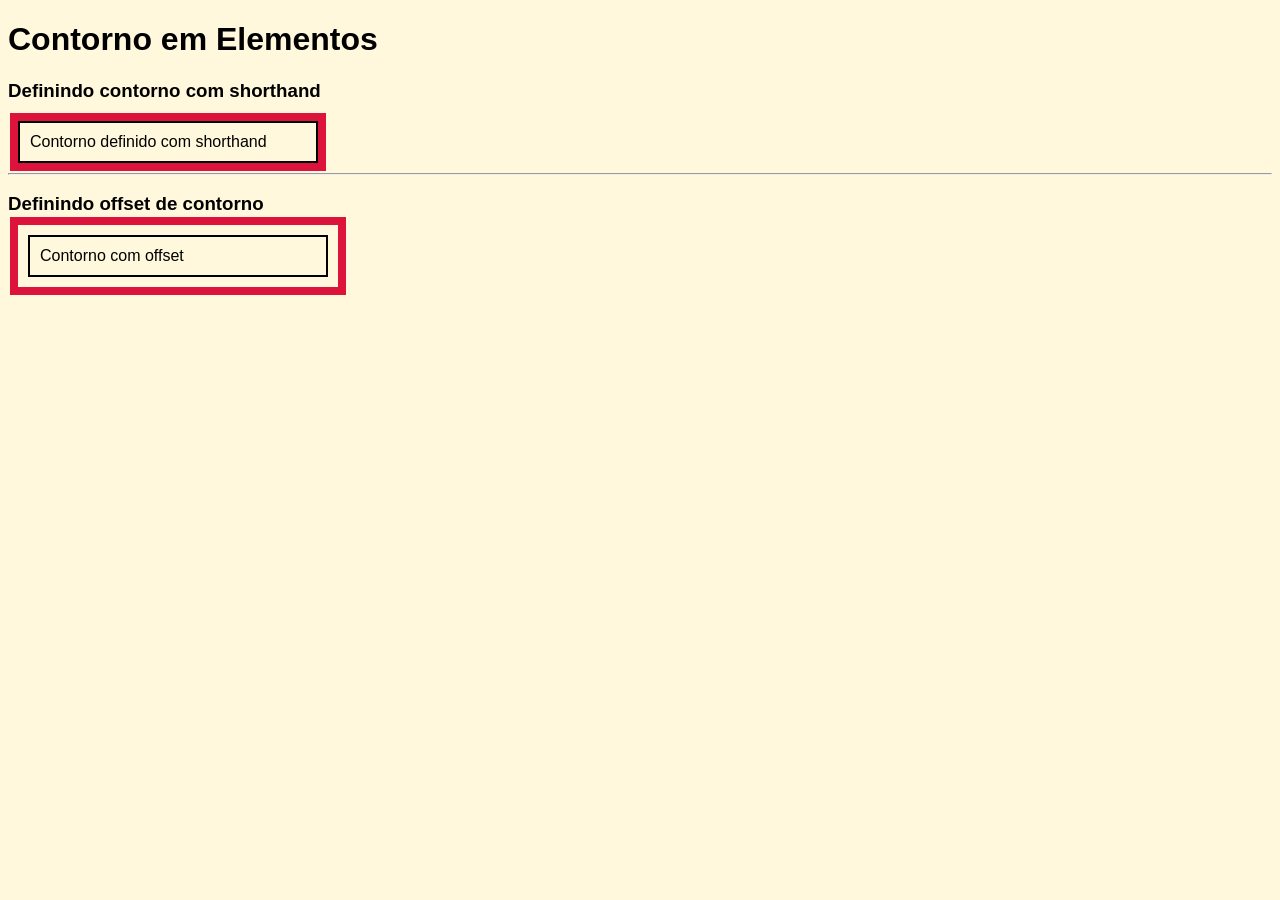
<file: Aula 04/index02.html>
<!DOCTYPE html>
<html lang="pt-br">
  <head>
    <meta charset="UTF-8">
    <meta name="viewport" content="width=device-width, initial-scale=1.0">

    <link rel="stylesheet" href="./css/style02.css">

    <title>Conteúdo Aula04 - CSS</title>
  </head>
  <body>

    <h1>Contorno em Elementos</h1>

    <h3>Definindo contorno com shorthand</h3>

    <p class="ex1">Contorno definido com shorthand</p>

    <hr>

    <h3>Definindo offset de contorno</h3>

    <p class="ex2">Contorno com offset</p>

  </body>
</html>
</file>
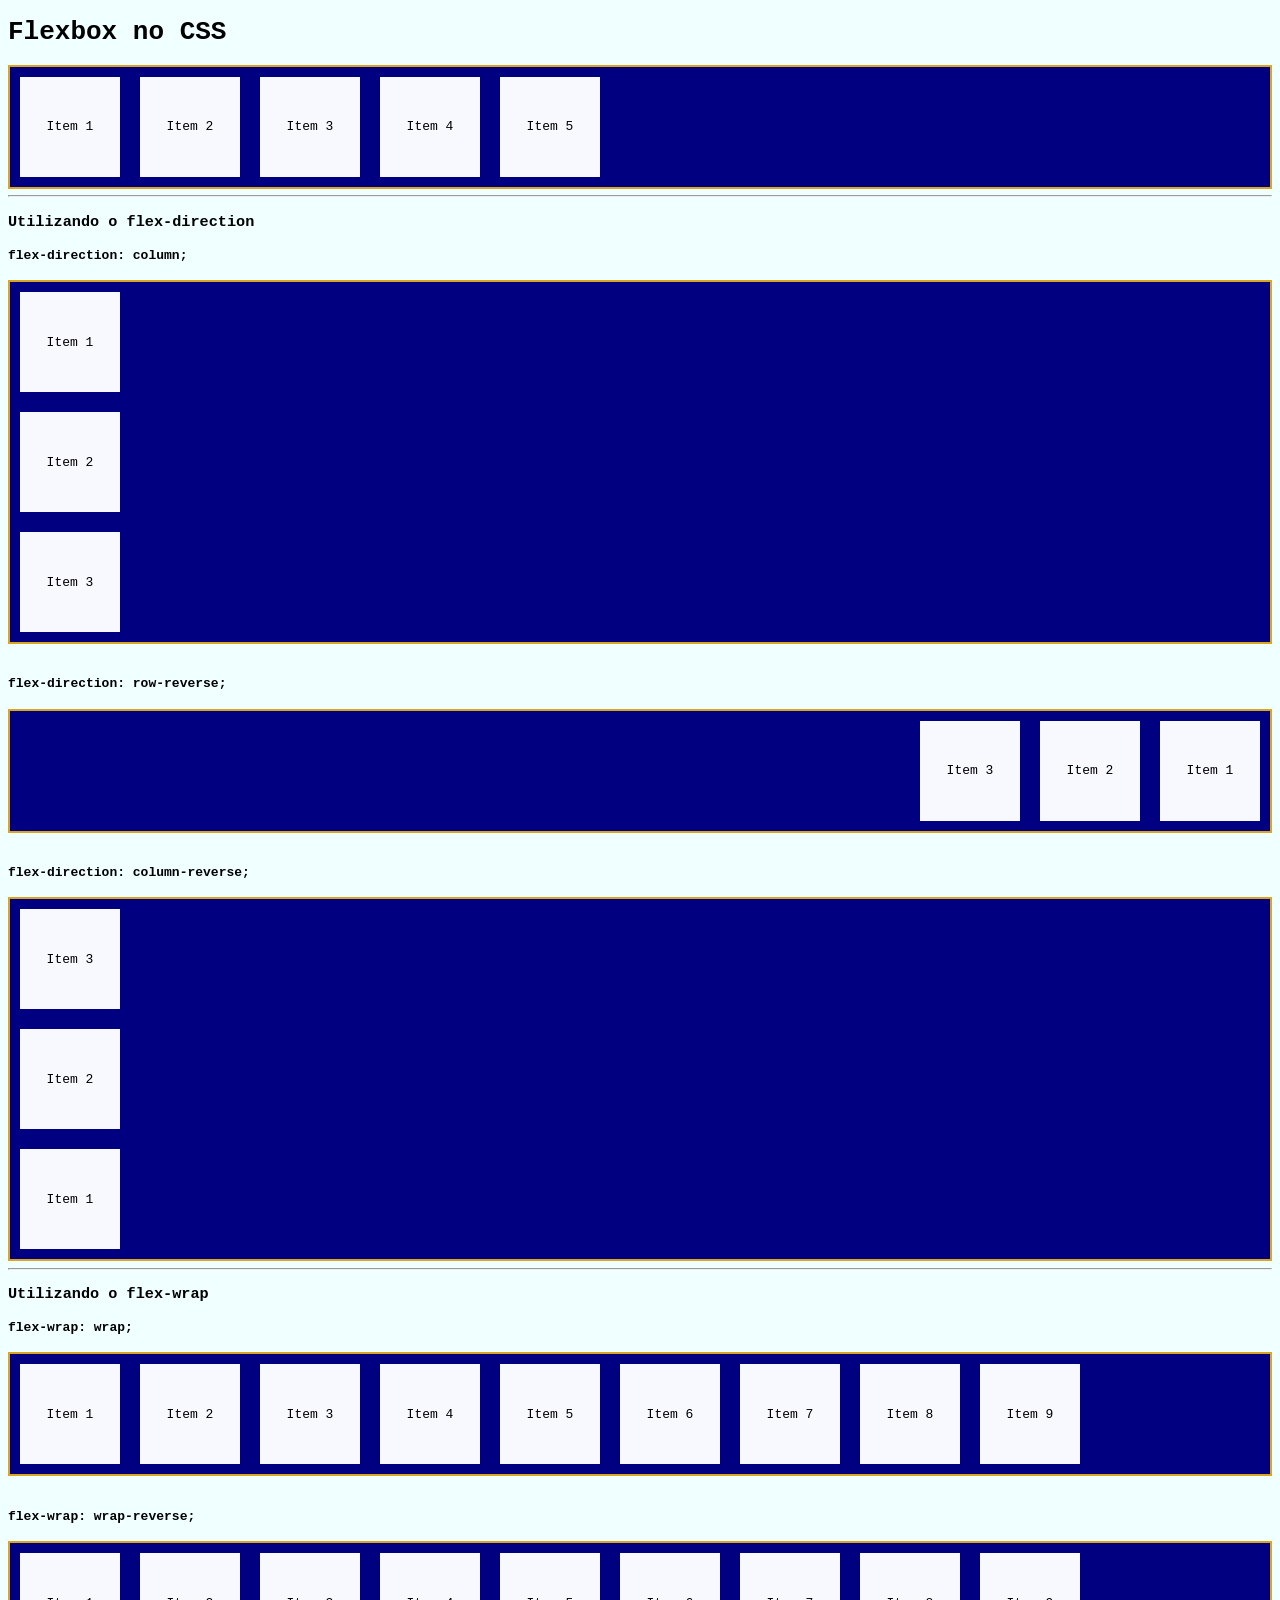
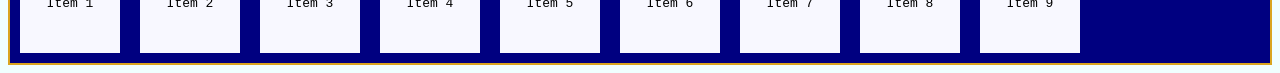
<file: Aula 04/index03.html>
<!DOCTYPE html>
<html lang="pt-br">
  <head>
    <meta charset="UTF-8">
    <meta name="viewport" content="width=device-width, initial-scale=1.0">

    <link rel="stylesheet" href="./css/style03.css">

    <title>Conteúdo Aula04 - CSS</title>
  </head>
  <body>
    
    <h1>Flexbox no CSS</h1>

    <div class="ex1">
      <div>Item 1</div>
      <div>Item 2</div>
      <div>Item 3</div>
      <div>Item 4</div>
      <div>Item 5</div>
    </div>

    <hr>

    <h3>Utilizando o flex-direction</h3>

    <h4>flex-direction: column;</h4>

    <div class="column">
      <div>Item 1</div>
      <div>Item 2</div>
      <div>Item 3</div>
    </div>

    <br>

    <h4>flex-direction: row-reverse;</h4>

    <div class="row-reverse">
      <div>Item 1</div>
      <div>Item 2</div>
      <div>Item 3</div>
    </div>

    <br>

    <h4>flex-direction: column-reverse;</h4>

    <div class="column-reverse">
      <div>Item 1</div>
      <div>Item 2</div>
      <div>Item 3</div>
    </div>

    <hr>

    <h3>Utilizando o flex-wrap</h3>

    <h4>flex-wrap: wrap;</h4>

    <div class="wrap">
      <div>Item 1</div>
      <div>Item 2</div>
      <div>Item 3</div>
      <div>Item 4</div>
      <div>Item 5</div>
      <div>Item 6</div>
      <div>Item 7</div>
      <div>Item 8</div>
      <div>Item 9</div>
    </div>

    <br>

    <h4>flex-wrap: wrap-reverse;</h4>

    <div class="wrap-reverse">
      <div>Item 1</div>
      <div>Item 2</div>
      <div>Item 3</div>
      <div>Item 4</div>
      <div>Item 5</div>
      <div>Item 6</div>
      <div>Item 7</div>
      <div>Item 8</div>
      <div>Item 9</div>
    </div>

  </body>
</html>
</file>
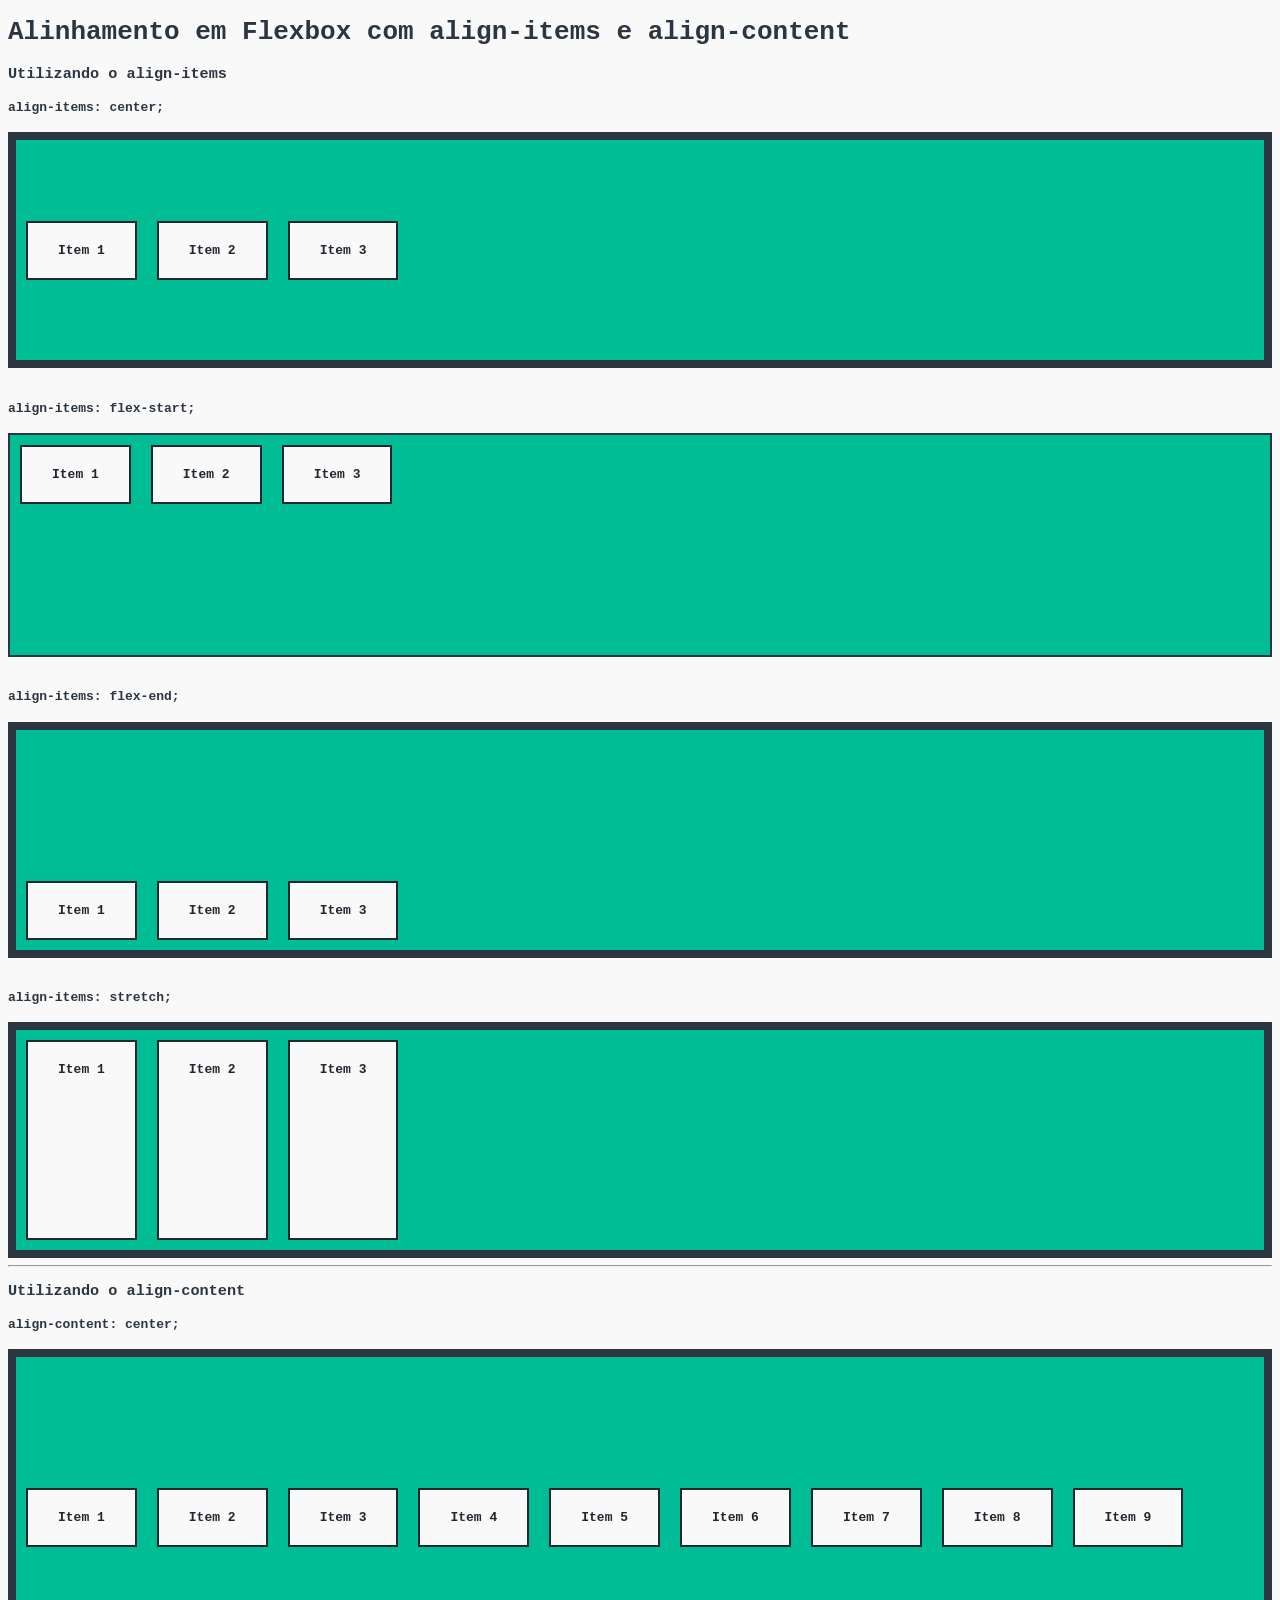
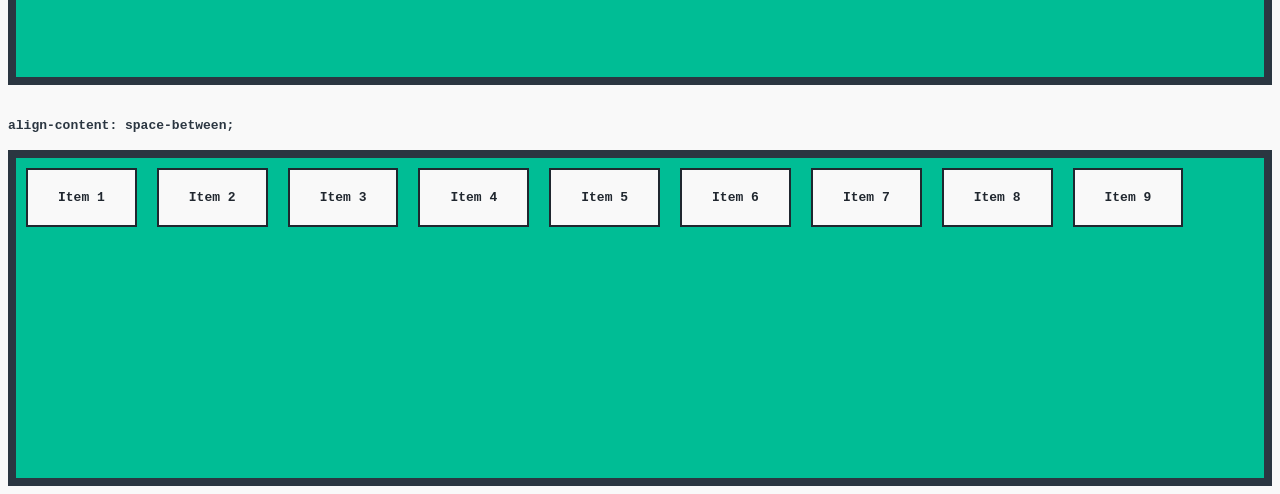
<file: Aula 05/index02.html>
<!DOCTYPE html>
<html lang="pt-br">
  <head>
    <meta charset="UTF-8">
    <meta name="viewport" content="width=device-width, initial-scale=1.0">
    
    <link rel="stylesheet" href="./css/style02.css">  
    
    <title>Conteúdo Aula05 - CSS</title>
  </head>
  <body>
    
    <h1>Alinhamento em Flexbox com align-items e align-content</h1>

    <h3>Utilizando o align-items</h3>

    <h4>align-items: center;</h4>

    <div class="center-1">
      <div>Item 1</div>
      <div>Item 2</div>
      <div>Item 3</div>
    </div>

    <br>

    <h4>align-items: flex-start;</h4>

    <div class="flex-start-1">
      <div>Item 1</div>
      <div>Item 2</div>
      <div>Item 3</div>
    </div>

    <br>

    <h4>align-items: flex-end;</h4>

    <div class="flex-end-1">
      <div>Item 1</div>
      <div>Item 2</div>
      <div>Item 3</div>
    </div>

    <br>

    <h4>align-items: stretch;</h4>

    <div class="stretch-1">
      <div>Item 1</div>
      <div>Item 2</div>
      <div>Item 3</div>
    </div>

    <hr>

    <h3>Utilizando o align-content</h3>

    <h4>align-content: center;</h4>

    <div class="center-2">
      <div>Item 1</div>
      <div>Item 2</div>
      <div>Item 3</div>
      <div>Item 4</div>
      <div>Item 5</div>
      <div>Item 6</div>
      <div>Item 7</div>
      <div>Item 8</div>
      <div>Item 9</div>
    </div>

    <br>

    <h4>align-content: space-between;</h4>

    <div class="space-between-2">
      <div>Item 1</div>
      <div>Item 2</div>
      <div>Item 3</div>
      <div>Item 4</div>
      <div>Item 5</div>
      <div>Item 6</div>
      <div>Item 7</div>
      <div>Item 8</div>
      <div>Item 9</div>
    </div>

  </body>
</html>
</file>
<file: Aula 01/css/style.css>
body {
    background-color: burlywood;
}

/* Chamando seleteor de elemento dentro de classe */
h4.ex1{
    color: crimson;
    text-align: center;
}

/* Utilizando o seleto universal */
*{
    font-family: 'Segoe UI', Tahoma, Geneva, Verdana, sans-serif;
}

/* Agrupando seletores */
.ex2-h3, .ex2-p {
    color: antiquewhite;
}
</file>
<file: Aula 02/css/style.css>
body {
    font-family: monospace;
}

/* Definindo background-color em elementos */
p.ex1 {
    background-color: darkorange;
}
p.ex2 {
  border: 2px solid black;
}

/* Definindo backgroud-image em elementos */
p.ex2 {
  border: 2px solid black;
  background-image: url("../img/grass-img.png");
  color: white;
}

/* Ajustando repetição de fundo com o backgroud-repeat */
p.ex3, p.ex4, p.ex5, p.ex6 {
    border: 2px solid black;
}
p.ex3 {
    height: 100px;
    align-content: center;
    background-image: url(../img/grass-img.png);
    background-repeat: repeat-x;
}

p.ex4 {
    height: 100px;
    align-content: center;
    background-repeat: repeat-y;
    background-image: url("../img/grass-img.png")
}

p.ex5 {
    height: 100px;
    align-content: center;
    background-image: url("../img/grass-img.png");
    background-repeat: no-repeat;
}

p.ex6 {
    height: 100px;
    align-content: center;
    background-image: url("../img/grass-img.png");
    background-repeat: no-repeat;
    background-position: right bottom;
}
</file>
<file: Aula 03/css/style.css>
body {
    font-family: monospace;
}

p.dotted {
    border-style: dotted;
}

p.dashed {
    border-style: dashed;
}

p.solid {
    border-style: solid;
}

p.double {
    border-style: double;
}

p.groove {
    border-style: groove;
}

p.ridge {
    border-style: ridge;
}

p.inset {
    border-style: inset;
}

p.outset {
    border-style: outset;
}

p.none {
    border-style: none;
}

p.hidden {
    border-style: hidden;
}

/* Definindo espessura nas bordas */
p.p-5px {
    border-style: solid;
    border-width: 5px;
}

p.p-thin {
    border-style: solid;
    border-width: thin;
}

p.p-medium {
    border-style: solid;
    border-width: medium;
}

p.p-thick {
    border-style: solid;
    border-width: thick;
}

/* Definindo espessuras para bordas específicas */
p.p-1valor {
    border-style: solid;
    border-width: 6px;
}

p.p-2valores {
    border-style: solid;
    border-width: 20px 4px;
}

p.p-3valores {
    border-style: solid;
    border-width: 30px 10px 4px;
}

p.p-4valores {
    border-style: solid;
    border-width: 20px 40px 10px 5px;
}

/* Definindo coresem bordas */
p.borda-cor1 {
    border-style: solid;
    border-color: chartreuse;
}

p.borda-cor2 {
    border-style: dotted;
    border-color: #9d45bf;
}

p.borda-cor3 {
    border-style: double;
    border-color: rgb(156,89, 24);
}

p.borda-cor4 {
    border-style: dashed;
    border-color: hsl(9, 100%, 64%);
}

p.borda-cor5 {
    border-style: solid;
    border-color: brown navy darkgreen orangered;
}

/* Definindo estilos para bordas individuais */
p.bordas-individuais1 {
    border-top-style: solid;
    border-right-style: dashed;
    border-bottom-style: ridge;
    border-left-style: dotted;
}

p.bordas-individuais2 {
    border-style: dashed solid dotted double;
}

/* Definindo borda com shorthand */
p.borda-abbr1 {
    border: 5px solid darkred;
}

p.borda-abbr2 {
    border-bottom: 5px solid darkred;
}

/* Definindo borda arredondada */
p.borda-arredondada {
    border: 4px dashed darkred;
    border-radius: 30px;
}
</file>
<file: Aula 04/css/style.css>
body {
  background-color: beige;
  font-family: monospace;
}

/* Definindo padding com propriedades específicas */

p.ex1 {
  border: 2px solid black;
  padding-top: 10px;
  padding-right: 50px;
  padding-bottom: 60px;
  padding-left: 240px;
}

/* Definindo padding com shorthand */
p.ex2 {
  border: 2px solid black;
  padding: 60px 240px 10px 50px;
}

/* Padding e box-sizing */
p.ex3 {
  background-color: chartreuse;
  width: 300px;
  padding: 20px;
}

p.ex3-2 {
  background-color: deeppink;
  width: 300px;
  padding: 20px;
  box-sizing: border-box;
}
</file>
<file: Aula 05/css/style.css>
body {
  background-color: rebeccapurple;
  color: ghostwhite;
  font-family: sans-serif;
}

.center div,
.flex-start div,
.flex-end div,
.space-between div,
.space-around div,
.space-evenly div {
  color: darkmagenta;
  background-color: ghostwhite;
  border: 2px solid black;
  width: 100px;
  height: 100px;
  border-radius: 8px;
  text-align: center;
  align-content: center;
  font-weight: bold;
  /* box-shadow: 0px 10px 10px 0px black; */
} 

/* Utilizando a propriedade justify-content */
.center {
  background-color: darkmagenta;
  border: 8px solid ghostwhite;
  padding: 10px;
  display: flex;
  gap: 20px;
  justify-content: center;
  border-radius: 8px;
}

.flex-start {
  background-color: darkmagenta;
  border: 8px solid ghostwhite;
  padding: 10px;
  display: flex;
  gap: 20px;
  justify-content: flex-start; /* Valor padrão */
  border-radius: 8px;
}

.flex-end {
  background-color: darkmagenta;
  border: 8px solid ghostwhite;
  padding: 10px;
  display: flex;
  gap: 20px;
  justify-content: flex-end;
  border-radius: 8px;
}

.space-between {
  background-color: darkmagenta;
  border: 8px solid ghostwhite;
  padding: 10px;
  display: flex;
  gap: 20px;
  justify-content: space-between;
  border-radius: 8px;
}

.space-around {
  background-color: darkmagenta;
  border: 8px solid ghostwhite;
  padding: 10px;
  display: flex;
  gap: 20px;
  justify-content: space-around;
  border-radius: 8px;
}

.space-evenly {
  background-color: darkmagenta;
  border: 8px solid ghostwhite;
  padding: 10px;
  display: flex;
  gap: 20px;
  justify-content: space-evenly;
}
</file>
<file: Aula 06/css/style.css>
body {
  background-color: lightsalmon;
  font-family: sans-serif;
}

.order,
.flex-grow,
.flex-shrink,
.flex-basis,
.flex 
.align-self {
  background-color: blanchedalmond;
  border: 8px solid darkgreen;
  padding: 10px;
  display: flex;
  gap: 20px;
  justify-content: center;
}


.order div,
.flex-grow div,
.flex-shrink div,
.flex-basis div,
.flex div {
  background-color: ghostwhite;
  border: 2px solid orangered;
  color: darkgreen;
  width: 100px;
  height: 100px;
  text-align: center;
  align-content: center;
  font-weight: bold;
}

/* Utilizando o align-self */
.align-self {
    height: 200px;
}

.align-self div {
    background-color: ghostwhite;
    border: 2px solid orangered;
    color: darkgreen;
    padding: 20px;
    text-align: center;
    align-content: center;
}

#as-item3 {
    align-self: center;
}
</file>
<file: Aula 07/css/style.css>
body {
  background-color:olivedrab;
  color: cornsilk;
  font-family: sans-serif;
}

/* Estilos de contêineres e itens */
.ex1,
.ex2,
.ex3,
.ex4,
.ex5,
.ex6 {
  background-color: tan;
  border: 8px solid saddlebrown;
  padding: 10px;
  display: grid;
  gap: 10px;
  grid-template-columns: repeat(3, 70px);
  grid-template-rows: repeat(2, 70px);
}

.ex1 div,
.ex2 div,
.ex3 div,
.ex4 div,
.ex5 div,
.ex6 div {
  background-color: cornsilk;
  border: 4px solid saddlebrown;
  color: darkgreen;
  text-align: center;
  align-content: center;
}

/* Utilizando o valor space-evenly no justify-content */
.ex1 {
  justify-content: space-evenly;
}

/* Utilizando o valor space-around no justify-content */
.ex2 {
  justify-content: space-around;
}

/* Utilizando o valor space-between no justify-content */
.ex3 {
  justify-content: space-between;
}

/* Utilizando o valor center no justify-content */
.ex4 {
  justify-content: center;
}

/* Utilizando o valor start no justify-content */
.ex5 {
  justify-content: start;
}

/* Utilizando o valor end no justify-content */
.ex6 {
  justify-content: end;
}

/* ------------------------------ */

/* Estilos de contêineres e itens */
.ex7,
.ex8,
.ex9,
.ex10,
.ex11,
.ex12 {
  background-color: tan;
  border: 8px solid saddlebrown;
  padding: 10px;
  display: grid;
  gap: 10px;
  grid-template-columns: repeat(3, 70px);
  grid-template-rows: repeat(2, 70px);
  height: 260px;
  justify-content: center;
  border-radius: 1rem;
}

.ex7 div,
.ex8 div,
.ex9 div,
.ex10 div,
.ex11 div,
.ex12 div {
  background-color: cornsilk;
  border: 4px solid saddlebrown;
  color: darkgreen;
  text-align: center;
  align-content: center;
  border-radius: .5rem;
}

/* Utilizando o valor center no align-content */
.ex7 {
  align-content: center;
}

/* Utilizando o valor space-evenly no align-content */
.ex8 {
  align-content: space-evenly;
}

/* Utilizando o valor space-between no align-content */
.ex9 {
  align-content: space-between;
}

/* Utilizando o valor space-around no align-content */
.ex10 {
  align-content: space-around;
}

/* Utilizando o valor start no align-content */
.ex11 {
  align-content: start;
}

/* Utilizando o valor end no align-content */
.ex12 {
  align-content: end;
}
</file>
<file: Aula 08/css/style.css>
body {
  background-color: lightyellow;
  font-family: sans-serif;
  color: darkred;
}


/* Estilos para contêineres e itens */
.ex1,
.ex2,
.ex3,
.ex4,
.ex5,
.ex6 {
  background-color: ghostwhite;
  border: 8px solid tan;
  padding: 10px;
  display: grid;
  gap: 10px;
}

.ex1 div,
.ex2 div,
.ex3 div,
.ex4 div,
.ex5 div,
.ex6 div {
  background-color: darkred;
  border: 4px solid tan;
  color: lightyellow;
  padding: 10px;
  text-align: center;
}

/* Definindo áreas no grid layout com grid-template-areas e grid-area*/
.ex1 {
  grid-template-areas: 'area area area area area';
}

#ex1-item1 {
  grid-area: area;
}

/* Definindo pontos em áreas no grid */
.ex2 {
  grid-template-areas: 'area area area . .';
}

#ex2-item1 {
  grid-area: area;
}

/* Item ocupando mais de uma linhas nas áreas da grade */
.ex3 {
  grid-template-areas: 
    'area area area . .' 
    'area area area . .' 
  ;
}

#ex3-item1 {
  grid-area: area;
}

/* Alinhando itens com justify-self */
.ex4 {
  grid-template-columns: repeat(3, 1fr);
}

#ex4-item1 {
  width: 50%;
  box-sizing: border-box;
  justify-self: end;
}

#ex4-item6 {
  width: 50%;
  box-sizing: border-box;
  justify-self: center;
}

/* Alinhando itens com align-self */
.ex5 {
  grid-template-columns: repeat(3, 1fr);
  grid-template-rows: repeat(2, 120px);
}

.ex5 div {
  align-content: center;
}

#ex5-item1 {
  height: 40px;
  align-self: center;
}

#ex5-item6 {
  height: 40px;
  align-self: end;
}

/* Ordem nos itens do grid */
.ex6 {
  grid-template-columns: repeat(3, 1fr);
}
</file>
<file: Aula 09/css/style.css>
body {
  background-color: antiquewhite;
  color: saddlebrown;
  font-family: sans-serif;
}

/* Alinhamento de texto */
.ex1 {
  text-align: left;
}

.ex2 {
  text-align: center;
}

.ex3 {
  text-align: right;
}

/* Decoração de texto */
.ex4 {
  text-decoration: overline red;
}

.ex5 {
  text-decoration: line-through purple;
}

.ex6 {
  text-decoration: underline chartreuse;
}

.ex7 {
  text-decoration: overline line-through blue;
}
</file>
<file: Aula 02/css/style03.css>
body {
    font-family: monospace;
}

p.dotted {
    border-style: dotted;
}

p.dashed {
    border-style: dashed;
}

p.solid {
    border-style: solid;
}

p.double {
    border-style: double;
}

p.groove {
    border-style: groove;
}

p.ridge {
    border-style: ridge;
}

p.inset {
    border-style: inset;
}

p.outset {
    border-style: outset;
}

p.none {
    border-style: none;
}

p.hidden {
    border-style: hidden;
}
</file>
<file: Aula 03/css/style02.css>
body {
  background-color: blanchedalmond;
  font-family: sans-serif;
}


/* Margens com propriedades específicas */
p.ex1 {
  border: 2px solid black;
  margin-top: 40px;
  margin-right: 10px;
  margin-bottom: 50px;
  margin-left: 50px;
}

/* Margens com shorthand */
p.ex2-1, p.ex2-2, p.ex2-3, p.ex2-4 {
  border: 2px solid black;
}

p.ex2-1 {
  margin: 50px;
}

p.ex2-2 {
  margin: 50px 100px;
}

p.ex2-3 {
  margin: 50px 150px 100px;
}

p.ex2-4 {
  margin: 10px 40px 100px 150px; 
}

/* Definindo o valor auto em margin */
div.ex3 {
  border: 2px solid darkred;
  width: 250px;
  margin: auto;
}
</file>
<file: Aula 04/css/style02.css>
body {
  background-color: cornsilk;
  font-family: sans-serif;
}

/* Definindo contorno com shorthand */
p.ex1 {
  border: 2px solid black;
  padding: 10px;
  box-sizing: border-box;
  width: 300px;
  outline: 8px solid crimson;
  margin: 10px;
}

/* Definindo offset em contorno de elemento */
p.ex2 {
  border: 2px solid black;
  padding: 10px;
  box-sizing: border-box;
  width: 300px;
  outline: 8px solid crimson;
  outline-offset: 10px;
  margin: 20px; 
}
</file>
<file: Aula 04/css/style03.css>
body {
  background-color: azure;
  font-family: monospace;
}

/* Exemplo inicial de Flexbox */
.ex1 {
  background-color: navy;
  border: 2px solid goldenrod;
  padding: 10px;
  display: flex;
  gap: 20px;
}

.ex1 div {
  background-color: ghostwhite;
  width: 100px;
  height: 100px;
  text-align: center;
  align-content: center;
}

/* Utilizando a propriedade flex-direction */
.column {
  background-color: navy;
  border: 2px solid goldenrod;
  padding: 10px;
  display: flex;
  gap: 20px;
  /* flex-direction: row; <--- Valor padrão */
  flex-direction: column;
}

div.column div {
  background-color: ghostwhite;
  width: 100px;
  height: 100px;
  text-align: center;
  align-content: center;
}

.row-reverse {
  background-color: navy;
  border: 2px solid goldenrod;
  padding: 10px;
  display: flex;
  gap: 20px;
  flex-direction: row-reverse;
}

.row-reverse div{
  background-color: ghostwhite;
  width: 100px;
  height: 100px;
  text-align: center;
  align-content: center;
}

.column-reverse {
  background-color: navy;
  border: 2px solid goldenrod;
  padding: 10px;
  display: flex;
  gap: 20px;
  flex-direction: column-reverse;
}

.column-reverse div {
  background-color: ghostwhite;
  width: 100px;
  height: 100px;
  text-align: center;
  align-content: center;
}

/* Utilizando a propriedade flex-wrap */
.wrap {
  background-color: navy;
  border: 2px solid goldenrod;
  padding: 10px;
  display: flex;
  gap: 20px;
  /* flex-wrap: nowrap; <-- Valor padrão*/
  flex-wrap: wrap;
}

.wrap div {
  background-color: ghostwhite;
  width: 100px;
  height: 100px;
  text-align: center;
  align-content: center;
}

.wrap-reverse {
  background-color: navy;
  border: 2px solid goldenrod;
  padding: 10px;
  display: flex;
  gap: 20px;
  flex-wrap: wrap-reverse;
}

.wrap-reverse div {
  background-color: ghostwhite;
  width: 100px;
  height: 100px;
  text-align: center;
  align-content: center;
}
</file>
<file: Aula 05/css/style02.css>
body {
  background-color: #F9F9F9;
  font-family: monospace;
  color: #2B3641;
}

.center-1 div,
.flex-start-1 div,
.flex-end-1 div,
.stretch-1 div,
.center-2 div,
.space-between-2 div {
  background-color: #F9F9F9;
  border: 2px solid #20272F;
  padding: 20px 30px;
  color: #20272F;
  font-weight: bold;
}

/* Utilizando a propriedade align-items */
.center-1 {
  background-color: #00BD95;
  border: 8px solid #2B3641;
  padding: 10px;
  display: flex;
  gap: 20px;
  height: 200px;
  align-items: center;
}

.flex-start-1 {
  background-color: #00BD95;
  border: 2px solid #2B3641;
  padding: 10px;
  display: flex;
  gap: 20px;
  height: 200px;
  align-items: flex-start;
}

.flex-end-1 {
  background-color: #00BD95;
  border: 8px solid #2B3641;
  padding: 10px;
  display: flex;
  gap: 20px;
  height: 200px;
  align-items: flex-end;
}

.stretch-1 {
  background-color: #00BD95;
  border: 8px solid #2B3641;
  padding: 10px;
  display: flex;
  gap: 20px;
  height: 200px;
  align-items: stretch;
}

/* Utilizando a propriedade align-content */
.center-2 {
  background-color: #00BD95;
  border: 8px solid #2B3641;
  padding: 10px;
  height: 300px;
  display: flex;
  gap: 20px;
  flex-wrap: wrap;
  align-content: center;
}

.space-between-2 {
  background-color: #00BD95;
  border: 8px solid #2B3641;
  padding: 10px;
  height: 300px;
  display: flex;
  gap: 20px;
  flex-wrap: wrap;
  align-content: space-between;
}
</file>
